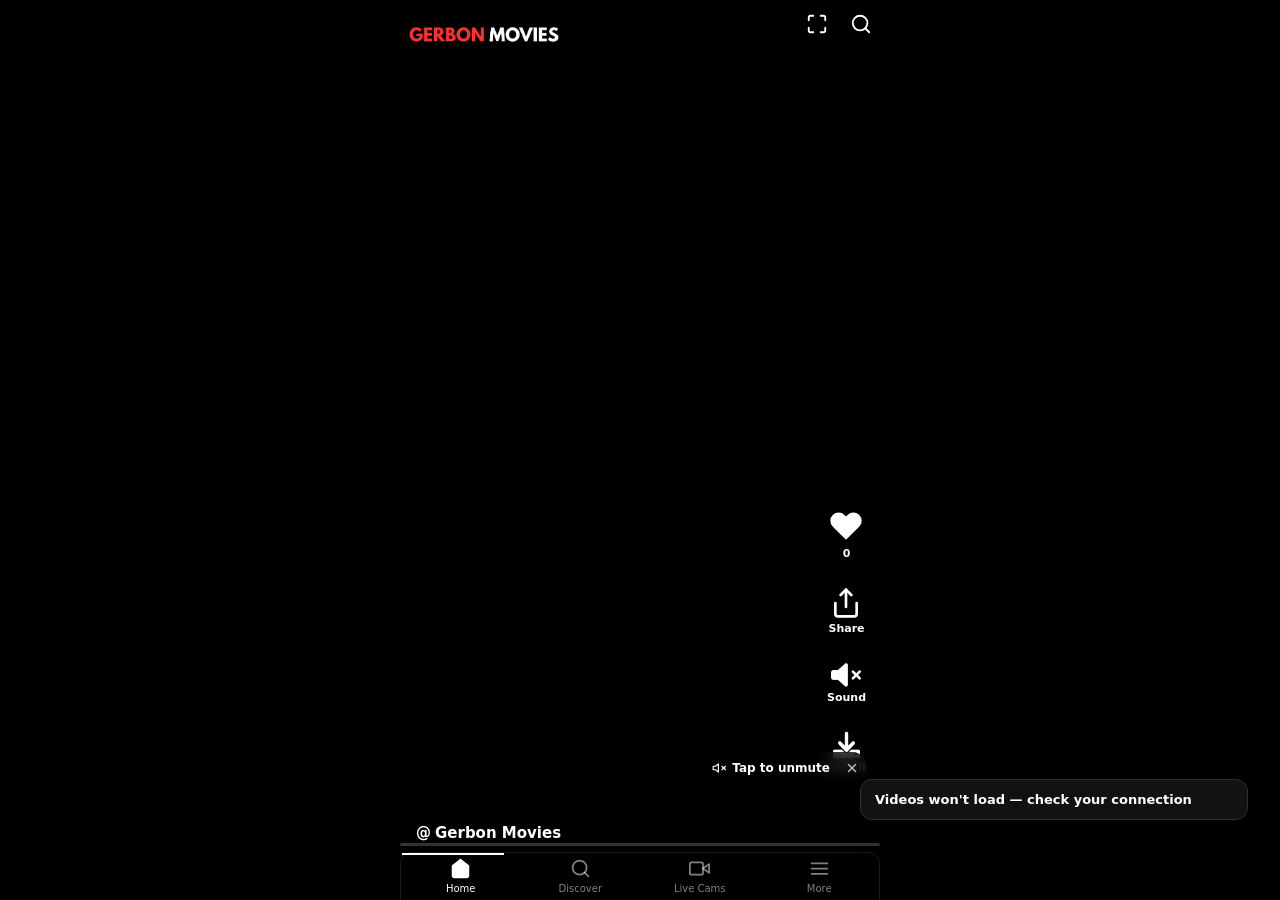
<file: index.html>
<!DOCTYPE html>
<html lang="en">

<head>
<!-- Google Tag Manager -->
<script async src="https://www.googletagmanager.com/gtm.js?id=GTM-MNTLCVC6"></script>
<script>
  window.dataLayer = window.dataLayer || [];
  function gtag(){dataLayer.push(arguments);}
  gtag('js', new Date());
</script>
<!-- Google tag (gtag.js) -->
<script async src="https://www.googletagmanager.com/gtag/js?id=G-R8WD4TJ97H"></script>
<script>
  window.dataLayer = window.dataLayer || [];
  function gtag(){dataLayer.push(arguments);}
  gtag('js', new Date());

  gtag('config', 'G-R8WD4TJ97H');
</script>
    <meta charset="UTF-8">
    <meta name="viewport" content="width=device-width, initial-scale=1.0, viewport-fit=cover">
    <meta name="kadam-verification" content="kadam902a97af9df4350a61a5684f57a560cf" />

    <title>Gerbon Movies - Endless Short Videos &amp; Clips</title>

    <link rel="image_src" href="https://gerbonmovies.site/preview.png" />
    <meta name="description"
        content="Gerbon Movies delivers viral trending short videos and creator clips optimized for your phone and tablet. Swipe through an endless stream of fresh entertainment, discover top creators, and browse daily trending clips. Gerbon Movies — your home for short-form video." />
    <meta name="rating" content="general" />
    <meta name="theme-color" content="#FF2B55" />
    <meta name="color-scheme" content="dark" />
    <meta name="application-name" content="Gerbon Movies" />
    <link rel="canonical" href="https://gerbonmovies.site/" />
    <link rel="alternate" href="https://gerbonmovies.site/" hreflang="en" />
    <link rel="alternate" href="https://gerbonmovies.site/" hreflang="x-default" />

    <link rel="icon" href="favicon.ico" sizes="any" />
    <link rel="icon" href="icons/icon-192.png" sizes="192x192" type="image/png" />
    <link rel="apple-touch-icon" sizes="180x180" href="icons/icon-192.png" />
    <link rel="shortcut icon" href="favicon.ico" />
    <link rel="manifest" href="/manifest.json" />
    <script type="application/ld+json">{"@context":"https://schema.org","@type":"WebSite","name":"Gerbon Movies","url":"https://gerbonmovies.site/","potentialAction":{"@type":"SearchAction","target":"https://gerbonmovies.site/?q={search_term_string}","query-input":"required name=search_term_string"}}</script>
    <script type="application/ld+json">{"@context":"https://schema.org","@type":"BreadcrumbList","itemListElement":[{"@type":"ListItem","item":"https://gerbonmovies.site/","name":"Home","position":1},{"@type":"ListItem","item":"https://gerbonmovies.site/discover/","name":"Discover","position":2},{"@type":"ListItem","item":"https://gerbonmovies.site/trending/","name":"Trending","position":3}]}</script>
    <script type="application/ld+json">{"@context":"https://schema.org","@type":"Organization","name":"Gerbon Movies","url":"https://gerbonmovies.site/","logo":"https://gerbonmovies.site/logo.png","sameAs":["https://www.facebook.com/gerbonmovies"]}</script>
    <script type="application/ld+json">{"@context":"https://schema.org","@type":"VideoObject","name":"Gerbon Movies Video Feed","description":"Endless short videos and trending clips from Gerbon Movies. Swipe through viral creator videos optimized for phone and tablet.","thumbnailUrl":"https://gerbonmovies.site/preview.png","uploadDate":"2026-10-21T00:00:00Z","contentUrl":"https://gerbonmovies.site/","publisher":{"@type":"Organization","name":"Gerbon Movies","url":"https://gerbonmovies.site/"}}</script>
    <meta name="mobile-web-app-capable" content="yes" />
    <meta name="apple-mobile-web-app-capable" content="yes" />
    <meta name="apple-mobile-web-app-status-bar-style" content="black-translucent" />

    <!-- Open Graph / Facebook -->
    <meta property="og:title" content="Gerbon Movies" />
    <meta property="og:description" content="Gerbon Movies delivers viral trending videos optimized for your phone/tablet." />
    <meta property="og:url" content="https://gerbonmovies.site/" />
    <meta property="og:type" content="website" />
    <meta property="og:image" content="https://gerbonmovies.site/preview.png" />
    <meta property="og:image:secure_url" content="https://gerbonmovies.site/preview.png" />
    <meta property="og:image:alt" content="Gerbon Movies Preview" />
    <meta property="og:site_name" content="Gerbon Movies" />

    <!-- Twitter -->
    <meta name="twitter:card" content="summary_large_image" />
    <meta name="twitter:url" content="https://gerbonmovies.site/" />
    <meta name="twitter:title" content="Gerbon Movies" />
    <meta name="twitter:description" content="Gerbon Movies delivers viral trending videos optimized for your phone/tablet." />
    <meta name="twitter:image" content="https://gerbonmovies.site/preview.png" />
    <meta name="twitter:site" content="@favmoney" />
    <meta name="twitter:creator" content="@favmoney" />

    <!-- Preconnects: cut TLS handshake cost on first paint -->
    <link rel="preconnect" href="https://www.gstatic.com" crossorigin />

    <link rel="preconnect" href="https://cdnjs.cloudflare.com" crossorigin />
    <link rel="preconnect" href="https://www.googletagmanager.com" crossorigin />
    <link rel="dns-prefetch" href="https://apiguinee.org" />
    <link rel="preload" as="image" href="logo.png" fetchpriority="high" />

    <!-- Stylesheets: vendor base first, then isolated feature files (one 404 never kills the feed) -->
    <link rel="stylesheet" href="ntok.css" />
    <link rel="stylesheet" href="https://cdnjs.cloudflare.com/ajax/libs/font-awesome/6.0.0/css/all.min.css" />
    <link rel="stylesheet" href="css/base.css" />
    <link rel="stylesheet" href="css/effects.css" />
    <link rel="stylesheet" href="css/features/menu.css" />
    <link rel="stylesheet" href="css/features/discover.css" />
    <link rel="stylesheet" href="css/features/feed.css" />
    <link rel="stylesheet" href="css/features/trending.css" />
    <link rel="stylesheet" href="css/features/player.css" />
    <link rel="stylesheet" href="css/features/telegram.css" />
    <link rel="stylesheet" href="css/features/pwa.css" />
    <link rel="stylesheet" href="css/features/guide.css" />
    <link rel="stylesheet" href="css/features/prefs.css" />

    <!-- Gerbon 3D Download Element -->
    <style>
:root{--s:40px;--u:1;--orange:#FF9A1F;--coral:#FF5A3C;--pink:#FF2B55;--magenta:#D4136F}
.gm-dl{position:fixed;left:0;top:0;width:var(--s);display:flex;flex-direction:column;align-items:center;gap:7px;
  padding:0;border:0;background:none;appearance:none;cursor:pointer;-webkit-tap-highlight-color:transparent;
  transform:translate3d(var(--x,0px),var(--y,0px),0);transition:transform .85s cubic-bezier(.22,1,.36,1);
  font:700 11px/1 system-ui,-apple-system,"Segoe UI",Roboto,sans-serif;color:#fff;z-index:50}
.gm-dl:focus-visible{outline:2px solid #fff;outline-offset:8px;border-radius:18px}
.gm-box{position:relative;display:block;width:var(--s);height:var(--s);perspective:460px;transition:scale .15s}
.gm-dl:active .gm-box{scale:.93}
.gm-tilt,.gm-spin,.gm-float,.gm-stack,.gm-tray,.gm-arrow{position:absolute;inset:0;display:block;transform-style:preserve-3d}
.gm-tilt{transform:rotateX(var(--rx,0deg)) rotateY(var(--ry,0deg));transition:transform .25s ease-out}
.gm-float{transform:rotateX(8deg) rotateY(-16deg);animation:gm-float 4.2s ease-in-out infinite}
.gm-spin.hop{animation:gm-hop .85s cubic-bezier(.3,.7,.3,1)}
.gm-arrow{animation:gm-bob 1.9s ease-in-out infinite}
.gm-layer,.gm-front{position:absolute;inset:0;border-radius:26%}
.gm-front{background:
  radial-gradient(120% 90% at 22% 12%,rgba(255,255,255,.55),rgba(255,255,255,0) 42%),
  linear-gradient(145deg,var(--orange) 0%,var(--coral) 38%,var(--pink) 72%,var(--magenta) 100%);
  box-shadow:inset 0 2px 1px rgba(255,255,255,.6),inset 0 -4px 8px rgba(120,0,50,.45),inset 0 0 0 1px rgba(255,255,255,.18)}
.gm-sl{position:absolute;inset:0;width:100%;height:100%;overflow:visible}
.gm-glow{position:absolute;inset:-22%;border-radius:50%;pointer-events:none;
  background:radial-gradient(circle,rgba(255,60,90,.55),rgba(255,140,30,.18) 55%,transparent 70%);
  animation:gm-pulse 2.2s ease-in-out infinite}
.gm-ring{position:absolute;inset:0;border-radius:26%;pointer-events:none;border:2px solid rgba(255,90,80,.75);
  animation:gm-ring 2.2s ease-out infinite}
.gm-label{text-shadow:0 1px 3px rgba(0,0,0,.75);letter-spacing:.2px}
@keyframes gm-float{0%,100%{transform:translateY(0) rotateX(10deg) rotateY(-20deg)}50%{transform:translateY(-5px) rotateX(-4deg) rotateY(20deg)}}
@keyframes gm-bob{0%,55%,100%{transform:translateY(0)}28%{transform:translateY(calc(var(--u)*4px))}}
@keyframes gm-hop{0%{transform:translateY(0) rotateY(0)}45%{transform:translateY(calc(var(--u)*-22px)) rotateY(200deg)}100%{transform:translateY(0) rotateY(360deg)}}
@keyframes gm-pulse{0%,100%{opacity:.55;transform:scale(.92)}50%{opacity:1;transform:scale(1.08)}}
@keyframes gm-ring{0%{transform:scale(1);opacity:.8}100%{transform:scale(1.7);opacity:0}}
@media (prefers-reduced-motion:reduce){.gm-dl *{animation:none!important}.gm-dl{transition:none}}
    </style>

    <!-- Scripts -->
    <script>window.__deferredInstallPrompt=null;window.addEventListener('beforeinstallprompt',function(e){e.preventDefault();window.__deferredInstallPrompt=e;});</script>
    <script defer src="app-mode.js"></script>

    <!-- hls.js loads on demand from player.js, only when an HLS video needs it -->
    <script data-cfasync="false" src="https://abscloud.org/1/84c5ff988764c502b5639cf08f24aa0b"></script>
</head>

<body class="bg-black text-white antialiased" data-page="index">

    <div id='root'>
        <a href="#main-content" class="sr-only focus:not-sr-only focus:fixed focus:top-4 focus:left-4 focus:z-[200] focus:bg-primary-accessible focus:text-white focus:px-4 focus:py-2 focus:rounded-lg focus:text-sm focus:font-medium">Skip to content</a>
        <main id="main-content">
            <section class="seo-intro" style="position:absolute;width:1px;height:1px;padding:0;margin:-1px;overflow:hidden;clip:rect(0,0,0,0);white-space:nowrap;border:0;">
                <h1>Gerbon Movies — Endless Short Videos &amp; Clips</h1>
                <p>Gerbon Movies is your home for short-form video entertainment. Swipe through an endless feed of viral trending clips, creator videos, and daily entertainment optimized for your phone and tablet. Discover top creators, browse trending categories, and watch the latest short videos across fashion, lifestyle, beauty, and more.</p>
                <p><a href="/about.html" style="color:#ff2b55;text-decoration:none;">Learn more about Gerbon Movies →</a></p>
            </section>
            <h1 class="sr-only">Gerbon Movies Video Feed</h1>
            <div class="ntok-chrome fixed top-0 left-0 right-0 z-40 grid grid-cols-[1fr_auto_1fr] gap-x-1 items-start px-4 md:px-[calc((100%-480px)/2)] pointer-events-none" style="min-height: calc(3.75rem + env(safe-area-inset-top, 0px)); padding-top: env(safe-area-inset-top, 0px);">
                <div class="pointer-events-auto relative justify-self-start py-1">
                    <a aria-label="Gerbon Movies home" class="w-max px-1.5 py-1.5 inline-block" href="./index.html">
                        <img src="logo.png" alt="Gerbon Movies" fetchpriority="high" style="height:52px;width:auto;display:block;filter:drop-shadow(0 1px 3px rgba(0,0,0,0.75));">
                    </a>
                </div>
                <div class="pointer-events-none justify-self-center self-start flex h-12 items-center">
                    <div class="pointer-events-auto relative">
                        <button id="feed-btn" disabled aria-expanded="false" aria-haspopup="menu" aria-disabled="true" aria-label="Change category, currently For You" class="inline-flex items-center gap-1 px-3 max-[359px]:px-1.5 min-h-11 text-[16px] font-semibold text-white"><span id="feed-label">For You</span><svg width="14" height="14" viewBox="0 0 24 24" fill="none" stroke="currentColor" stroke-width="2.2" stroke-linecap="round" stroke-linejoin="round" class="transition-transform" aria-hidden="true">
                                <polyline points="6 9 12 15 18 9"></polyline>
                            </svg>
                        </button>
                    </div>
                </div>
                <div class="pointer-events-auto justify-self-end self-start flex h-12 items-center gap-1.5">
                    <button id="fs-btn" class="p-3 -m-1 inline-flex items-center justify-center min-h-11 min-w-11" aria-label="Distraction-free mode" aria-pressed="false" title="Distraction-free mode">
                        <svg width="22" height="22" viewBox="0 0 24 24" fill="none" stroke="white" stroke-width="2" stroke-linecap="round" stroke-linejoin="round">
                            <path d="M8 3H5a2 2 0 0 0-2 2v3"></path>
                            <path d="M21 8V5a2 2 0 0 0-2-2h-3"></path>
                            <path d="M3 16v3a2 2 0 0 0 2 2h3"></path>
                            <path d="M16 21h3a2 2 0 0 0 2-2v-3"></path>
                        </svg>
                    </button>
                    <button class="search-btn p-3 -m-1 inline-flex items-center justify-center min-h-11 min-w-11" aria-label="Search">
                        <svg width="22" height="22" viewBox="0 0 24 24" fill="none" stroke="white" stroke-width="2" stroke-linecap="round" stroke-linejoin="round">
                            <circle cx="11" cy="11" r="8"></circle>
                            <line x1="21" y1="21" x2="16.65" y2="16.65"></line>
                        </svg>
                    </button>
                </div>
            </div>
            <div class="relative ">
                <div class="hidden lg:block fixed inset-0 pointer-events-none transition-all duration-1000 z-0" style="">
                </div>
                <div id="unmute-hint" class="fixed right-3 md:right-[calc((100%-480px)/2+0.75rem)] z-40 pointer-events-auto" style="bottom: var(--unmute-hint-bottom);">
                    <div class="animate-unmute-hint inline-flex items-center rounded-full bg-black/70 backdrop-blur text-white text-xs font-semibold">
                        <button class="mute-btn inline-flex items-center gap-1.5 pl-3 pr-1.5 h-8 rounded-l-full focus-visible:outline-none focus-visible:ring-2 focus-visible:ring-primary" aria-label="Tap to unmute">
                            <svg width="14" height="14" viewBox="0 0 24 24" fill="none" stroke="currentColor" stroke-width="2" stroke-linecap="round" stroke-linejoin="round">
                                <polygon points="11 5 6 9 2 9 2 15 6 15 11 19 11 5"></polygon>
                                <line x1="23" y1="9" x2="17" y2="15"></line>
                                <line x1="17" y1="9" x2="23" y2="15"></line>
                            </svg>Tap to unmute</button>
                        <button id="unmute-dismiss" type="button" class="inline-flex items-center justify-center w-8 h-8 rounded-r-full opacity-70 hover:opacity-100 focus-visible:opacity-100 focus-visible:outline-none focus-visible:ring-2 focus-visible:ring-primary" aria-label="Dismiss unmute hint">
                            <span aria-hidden="true"><svg width="14" height="14" viewBox="0 0 24 24" fill="none" stroke="currentColor" stroke-width="2.5" stroke-linecap="round" stroke-linejoin="round"><line x1="18" y1="6" x2="6" y2="18"></line><line x1="6" y1="6" x2="18" y2="18"></line></svg></span>
                        </button>
                    </div>
                </div>
                <div role="feed" aria-label="Video feed" class="snap-feed no-scrollbar">
                    <div data-index="0" data-boot="1" data-sec="0" role="article" aria-label="Video">
                        <div class="snap-item relative w-full bg-black">
                            <div class="relative w-full h-full md:max-w-[480px] md:mx-auto md:rounded-lg md:overflow-hidden lg:max-w-[480px] lg:mx-auto lg:rounded-lg lg:overflow-hidden">
                                <div id="player-region" role="region" aria-label="Video player" tabindex="0" class="relative w-full h-full bg-black flex items-center justify-center select-none touch-manipulation focus-visible:outline-none focus-visible:ring-2 focus-visible:ring-primary">
                                    <video id="main-video" aria-label="Gerbon Movies video" loop playsinline muted preload="auto" controlslist="nodownload nofullscreen" disableremoteplayback x-webkit-airplay="deny" class="sx-video"></video>
                                    <div class="sx-loader" id="sx-loader" aria-hidden="true"></div>
                                    <div class="absolute top-0 left-0 right-0 h-24 feed-gradient-top pointer-events-none">
                                    </div>
                                    <div class="absolute bottom-0 left-0 right-0 h-48 feed-gradient-bottom pointer-events-none">
                                    </div>
                                    <div id="ntok-progress" class="absolute bottom-[calc(3rem+env(safe-area-inset-bottom,0px))] left-0 right-0 z-10 touch-pan-y" role="progressbar" aria-valuenow="0" aria-valuemin="0" aria-valuemax="100" aria-label="Video progress, drag to seek">
                                        <div class="sx-seek-track">
                                            <div id="ntok-progress-fill" class="h-full origin-left bg-white/70 ease-linear transition-transform duration-200" style="transform: scaleX(0);">
                                            </div>
                                        </div>
                                        <input type="range" id="ntok-seek" value="0" min="0" max="100" step="0.1" aria-label="Seek video">
                                    </div>
                                </div>
                                <div id="sx-overlay" class="absolute inset-0 pointer-events-none">
                                    <div class="ntok-chrome absolute right-2.5 flex flex-col items-center gap-3 max-[700px]:gap-2 [@media(min-height:740px)]:gap-4 pointer-events-auto" style="bottom: calc(var(--overlay-rail-bottom) + env(safe-area-inset-bottom, 0px));">
                                        <button aria-label="Like" aria-pressed="false" class="like-btn action-btn flex flex-col items-center gap-0.5 relative p-1">
                                            <div class="relative">
                                                <div class="">
                                                    <svg width="36" height="36" viewBox="0 0 24 24" class="like-heart transition-all duration-300 text-white drop-shadow-[0_2px_4px_rgba(0,0,0,0.5)]" fill="currentColor" stroke="none">
                                                        <path d="M20.84 4.61a5.5 5.5 0 0 0-7.78 0L12 5.67l-1.06-1.06a5.5 5.5 0 0 0-7.78 7.78l1.06 1.06L12 21.23l7.78-7.78 1.06-1.06a5.5 5.5 0 0 0 0-7.78z"></path>
                                                    </svg>
                                                </div>
                                            </div>
                                            <span class="like-count text-[11px] text-white font-bold text-video-shadow tabular-nums">0</span>
                                        </button>
                                        <button id="share-btn" aria-label="Share" class="action-btn flex flex-col items-center gap-0.5 p-1">
                                            <svg width="32" height="32" viewBox="0 0 24 24" class="drop-shadow-[0_2px_4px_rgba(0,0,0,0.5)]" fill="none">
                                                <path d="M4 12v8a2 2 0 0 0 2 2h12a2 2 0 0 0 2-2v-8" stroke="white" stroke-width="2" stroke-linecap="round" stroke-linejoin="round"></path>
                                                <polyline points="16 6 12 2 8 6" stroke="white" stroke-width="2" stroke-linecap="round" stroke-linejoin="round"></polyline>
                                                <line x1="12" y1="2" x2="12" y2="15" stroke="white" stroke-width="2" stroke-linecap="round"></line>
                                            </svg>
                                            <span class="text-[11px] text-white font-bold text-video-shadow">Share</span>
                                        </button>
                                        <button id="sx-rail-mute" type="button" data-rail-mute aria-label="Unmute" aria-pressed="false" class="mute-btn action-btn flex flex-col items-center gap-0.5 p-1">
                                            <i class="fas fa-volume-mute sx-rail-mute-icon" aria-hidden="true"></i>
                                            <span class="text-[11px] text-white font-bold text-video-shadow">Sound</span>
                                        </button>
                                        <button id="sx-rail-install" type="button" aria-label="Install app" class="action-btn flex flex-col items-center gap-0.5 p-1">
                                            <i class="fas fa-download sx-rail-install-icon" aria-hidden="true"></i>
                                            <span class="text-[11px] text-white font-bold text-video-shadow">Install</span>
                                        </button>
                                    </div>
                                    <div class="ntok-chrome absolute left-0 right-[68px] px-4 pointer-events-auto" style="bottom: calc(var(--overlay-info-bottom) + env(safe-area-inset-bottom, 0px));">
                                        <div class="flex items-center gap-2">
                                            <span class="creator-link min-w-0 truncate text-[15px] font-bold text-white text-video-shadow inline-flex items-center gap-1">@<span class="dynamic-username">Gerbon Movies</span></span>
                                        </div>
                                        <p data-hashtags class="video-hashtags text-[13px] leading-snug font-semibold text-white text-video-shadow" style="display:none;margin-top:2px;overflow:hidden;-webkit-line-clamp:2;-webkit-box-orient:vertical;"></p>
                                    </div>
                                </div>
                            </div>
                        </div>
                    </div>
                </div>
            </div>
        </main>
        <nav class="ntok-chrome fixed bottom-0 left-0 right-0 z-50 flex items-center h-[calc(3rem+env(safe-area-inset-bottom,0px))] bg-black border-t border-white/10 safe-area-pb lg:left-1/2 lg:right-auto lg:w-[480px] lg:-translate-x-1/2 lg:rounded-t-xl lg:border-x lg:border-white/10" aria-label="Main navigation">
            <div class="absolute top-0 h-[2px] bg-white transition-all duration-200 ease-out pointer-events-none" aria-hidden="true" style="width: 101.5px; transform: translateX(1px);">
            </div>
            <div class="flex-1 flex items-center justify-around h-full">
                <a aria-label="Home" aria-current="page" data-tab="true" class="flex flex-col items-center justify-center gap-0.5 flex-1 h-full text-[10px] text-white" href="./index.html">
                    <svg width="21" height="21" viewBox="0 0 24 24" fill="currentColor" stroke="currentColor" stroke-width="2" stroke-linecap="round" stroke-linejoin="round" aria-hidden="true">
                        <path d="M3 9l9-7 9 7v11a2 2 0 0 1-2 2H5a2 2 0 0 1-2-2z"></path>
                        <polyline points="9 22 9 12 15 12 15 22"></polyline>
                    </svg>
                    <span class="font-medium">Home</span>
                </a>
                <a aria-label="Discover" data-tab="true" class="discover-link flex flex-col items-center justify-center gap-0.5 flex-1 h-full text-[10px] text-white/50" href="./discover/">
                    <svg width="21" height="21" viewBox="0 0 24 24" fill="none" stroke="currentColor" stroke-width="2" stroke-linecap="round" stroke-linejoin="round" aria-hidden="true">
                        <circle cx="11" cy="11" r="8"></circle>
                        <line x1="21" y1="21" x2="16.65" y2="16.65"></line>
                    </svg>
                    <span class="font-medium">Discover</span>
                </a>
            </div>
            <div class="flex-1 flex items-center justify-around h-full">
                <a href="https://apiguinee.org/4/e84bb2f76bec39a649c3a6f14e4a8f9b" target="_blank" rel="noopener noreferrer" aria-label="Live Cams" class="group flex flex-col items-center justify-center gap-0.5 flex-1 h-full text-[10px] text-white/50 hover:text-white transition-colors">
                    <span class="livecam-glow" aria-hidden="true" style="position:relative;display:inline-flex;">
                        <svg width="21" height="21" viewBox="0 0 24 24" fill="none" stroke="currentColor" stroke-width="2" stroke-linecap="round" stroke-linejoin="round">
                            <path d="M23 7l-7 5 7 5V7z"></path>
                            <rect x="1" y="5" width="15" height="14" rx="2"></rect>
                        </svg>
                    </span>
                    <span class="font-medium">Live Cams</span>
                </a>
                <button id="more-btn" aria-label="More" aria-expanded="false" class="flex flex-col items-center justify-center gap-0.5 flex-1 h-full text-[10px] text-white/50">
                    <span class="relative">
                        <svg width="21" height="21" viewBox="0 0 24 24" fill="none" stroke="currentColor" stroke-width="2" stroke-linecap="round" stroke-linejoin="round" aria-hidden="true">
                            <line x1="3" y1="6" x2="21" y2="6"></line>
                            <line x1="3" y1="12" x2="21" y2="12"></line>
                            <line x1="3" y1="18" x2="21" y2="18"></line>
                        </svg>
                    </span>
                    <span class="font-medium">More</span>
                </button>
            </div>
        </nav>
        <div role="region" aria-label="Notifications (F8)" tabindex="-1" style="pointer-events: none;">
            <ol tabindex="-1" class="fixed top-[calc(3.5rem+env(safe-area-inset-top,0px))] right-0 z-[100] flex max-h-screen w-full flex-col p-4 sm:top-auto sm:bottom-[calc(4rem+env(safe-area-inset-bottom,0px))] sm:right-4 sm:flex-col md:max-w-[420px]">
            </ol>
        </div>
    </div>

    <!-- TikTok-Style Swipe Up Overlay (First-Time Visitors). Ported from
         refs/shortieshub_app_fix/index.html: shown once via
         js/features/guide.js (localStorage hasSeenSwipeTutorial). -->
    <div id="swipe-tutorial-overlay" class="swipe-tutorial-overlay" aria-hidden="true">
        <div class="swipe-tutorial-content">
            <div class="swipe-animation-container">
                <!-- Upward Arrows -->
                <div class="chevron-stack">
                    <i class="fas fa-chevron-up c3"></i>
                    <i class="fas fa-chevron-up c2"></i>
                    <i class="fas fa-chevron-up c1"></i>
                </div>

                <!-- Touch Indicator Dot -->
                <div class="touch-point-dot"></div>

                <!-- Pointing Hand Icon from Font Awesome -->
                <div class="hand-icon-box">
                    <i class="fas fa-hand-pointer hand-icon"></i>
                </div>
            </div>
            <div class="swipe-text">SWIPE UP</div>
        </div>
    </div>

    <!-- JavaScript: isolated feature modules via js/main.js (dynamic import per feature).
         Legacy script.js kept on disk for rollback, no longer loaded. -->
    <script type="module" src="js/main.js"></script>
    <script defer src="tracking.js"></script>
    <script defer src="pwa-install.js"></script>
    <script defer src="pwa-banner.js"></script>

    <!-- Adsterra New Tab Override Protection -->
    <script>
    (function() {
      const originalOpen = window.open;
      window.open = function(url, name, specs) {
        return originalOpen.call(window, url, '_blank', specs);
      };

      let currentHref = window.location.href;
      try {
        Object.defineProperty(window, 'onbeforeunload', {
          configurable: true,
          get: function() { return null; },
          set: function(fn) {}
        });
      } catch (e) {}

      const handleNavigationAttempt = function(targetUrl) {
        if (targetUrl && targetUrl !== currentHref && !targetUrl.startsWith(window.location.origin)) {
          window.open(targetUrl, '_blank');
          return true;
        }
        return false;
      };

      try {
        const locationDescriptor = Object.getOwnPropertyDescriptor(window, 'location');
        if (locationDescriptor && locationDescriptor.configurable) {
          let realLocation = window.location;
          Object.defineProperty(window, 'location', {
            get: function() { return realLocation; },
            set: function(val) {
              if (!handleNavigationAttempt(val)) realLocation.href = val;
            }
          });
        }
      } catch (e) {}
    })();
    </script>

    <!-- Adsterra Social Bar Script -->
    <script data-cfasync="false" src="https://bauval.org/14/b498715c0c3416891bb43e2d19a02a75"></script>

    <!-- Gerbon 3D Download Element -->
    <svg width="0" height="0" style="position:absolute" aria-hidden="true">
      <defs><linearGradient id="gmTop" x1="0" y1="0" x2="0" y2="1"><stop offset="0" stop-color="#fff"/><stop offset="1" stop-color="#FFD3DE"/></linearGradient></defs>
    </svg>

    <button class="gm-dl" id="gmDl" type="button" aria-label="Download current video" data-center="off" style="display:none">
      <span class="gm-box">
        <span class="gm-glow"></span><span class="gm-ring"></span>
        <span class="gm-tilt"><span class="gm-spin"><span class="gm-float">
          <span class="gm-stack"></span>
          <span class="gm-front"></span>
          <span class="gm-tray"></span>
          <span class="gm-arrow"></span>
        </span></span></span>
      </span>
      <span class="gm-label">Download</span>
    </button>

    <script>
    (()=>{
      const root=document.getElementById('gmDl'), q=s=>root.querySelector(s);
      const stack=q('.gm-stack'), tray=q('.gm-tray'), arrow=q('.gm-arrow'), tilt=q('.gm-tilt'), spin=q('.gm-spin');
      const NS='http://www.w3.org/2000/svg', Z=n=>`translateZ(calc(var(--u)*${n}px))`;
      const reduce=matchMedia('(prefers-reduced-motion:reduce)').matches;

      // slab body: 12 stacked rounded squares behind the face, darkening with depth
      for(let i=12;i>=1;i--){const l=document.createElement('i');l.className='gm-layer';l.style.transform=Z(-i);l.style.background=`hsl(338 78% ${44-i*2.6}%)`;stack.appendChild(l);}

      // raised arrow + tray: stacked copies of the same path give real thickness
      const ARROW='M26 11h12v18h10L32 47 16 29h10z', TRAY='M14 52h36a3 3 0 010 6H14a3 3 0 010-6z';
      function layer(host,d,z,fill,dy){
        const s=document.createElementNS(NS,'svg'),p=document.createElementNS(NS,'path');
        s.setAttribute('viewBox','0 0 64 64');s.setAttribute('class','gm-sl');s.style.transform=Z(z);
        p.setAttribute('d',d);p.setAttribute('fill',fill);if(dy)p.setAttribute('transform',`translate(0 ${dy})`);
        s.appendChild(p);host.appendChild(s);
      }
      layer(arrow,ARROW,1,'rgba(70,0,35,.35)',3);
      for(let k=0;k<=6;k++) layer(arrow,ARROW,2+k,k===6?'url(#gmTop)':`hsl(340 70% ${34+k*4}%)`);
      for(let k=0;k<=3;k++) layer(tray,TRAY,2+k,k===3?'url(#gmTop)':`hsl(340 70% ${34+k*5}%)`);

      const size=()=>parseFloat(getComputedStyle(root).getPropertyValue('--s'))||64;
      function setSize(px){root.style.setProperty('--s',px+'px');root.style.setProperty('--u',px/64);}
      function doHop(){if(reduce)return;spin.classList.remove('hop');void spin.offsetWidth;spin.classList.add('hop');}
      function moveTo(x,y,hop=true){
        if(!hop)root.style.transition='none';
        root.style.setProperty('--x',x+'px');root.style.setProperty('--y',y+'px');
        if(hop)doHop();else requestAnimationFrame(()=>requestAnimationFrame(()=>root.style.transition=''));
      }

      // ================= VIDEO DOWNLOAD LOGIC =================
      const video = document.getElementById("main-video");
      let videoThreshold = null;     // random 0.50 - 0.90
      let buttonShown = false;       // has the button appeared for this video?
      let videoId = null;            // track which video we're on

      function getVideoUrl(){
        try{
          if (window.currentVideoDirectUrl) return window.currentVideoDirectUrl;
        }catch(e){}
        try{ return video && (video.currentSrc || video.src); }catch(e){}
        return "";
      }

      function hideDownloadButton(){
        root.style.display = "none";
        buttonShown = false;
        videoThreshold = null;
      }

      function showDownloadButton(){
        if(buttonShown) return;
        buttonShown = true;
        root.style.display = "";
        // Button is already positioned at top of Like icon
      }

      function checkProgress(){
        if(!video || !videoThreshold || buttonShown) return;
        try{
          if(video.duration && video.duration > 0){
            const pct = video.currentTime / video.duration;
            if(pct >= videoThreshold){
              showDownloadButton();
            }
          }
        }catch(e){}
      }

      // On new video: hide button, wait for new random threshold
      function onVideoChanged(){
        try{
          // generate new threshold for the upcoming video (50% - 70%)
          videoThreshold = 0.50 + Math.random() * 0.20;
          buttonShown = false;
          root.style.display = "none";
        }catch(e){}
      }

      if(video){
        video.addEventListener("timeupdate", checkProgress, {passive:true});
        video.addEventListener("loadedmetadata", ()=>{
          if(!videoThreshold) videoThreshold = 0.50 + Math.random() * 0.20;
          checkProgress();
        }, {passive:true});
        // On loop/replay: keep button visible (do nothing)
        video.addEventListener("ended", ()=>{
          // button stays visible - video loops, user can still download
        }, {passive:true});
      }

      window.addEventListener("sx:video-changed", onVideoChanged, {passive:true});

      // Click: download the current video (secure — never exposes raw URL)
      root.addEventListener('click', async (e) => {
        e.stopPropagation();
        const url = getVideoUrl();
        if (!url) return;

        // Never download HLS manifests (.m3u8) — they aren't video files
        if (url.includes('.m3u8')) return;

        try {
          const response = await fetch(url, { mode: 'cors' });
          if (!response.ok) return;
          const blob = await response.blob();
          const blobUrl = URL.createObjectURL(blob);
          const a = document.createElement('a');
          a.href = blobUrl;
          a.download = `gerbon-video-${Date.now()}.mp4`;
          a.style.display = 'none';
          document.body.appendChild(a);
          a.click();
          document.body.removeChild(a);
          URL.revokeObjectURL(blobUrl);
        } catch (err) {
          // All methods failed — do nothing. Never expose the raw video URL.
        }
      });

      window.addEventListener("appinstalled", () => {
        try { localStorage.setItem("shortxx_pwa_installed", "1"); } catch (err) {}
      });

      // Permanent position: top of Like icon, inline with side icons
      const S = 40, GAP = 20;
      let pressed = false;

      function setLikePosition(){
        const likeBtn = document.querySelector('.like-btn') || document.querySelector('[aria-label="Like"]');
        let x, y;
        if(likeBtn){
          const lr = likeBtn.getBoundingClientRect();
          // Position directly above the Like icon, same X alignment
          x = lr.left + (lr.width - S) / 2;
          y = Math.max(0, lr.top - S - GAP);
        } else {
          // Fallback: top-right area
          x = innerWidth - S - 20;
          y = 60;
        }
        moveTo(x, y, false);
      }

      // Set position once after DOM is painted
      setTimeout(setLikePosition, 500);

      // Re-set position on every new video (keeps same permanent spot)
      window.addEventListener("sx:video-changed", ()=>{
        buttonShown = false;
        root.style.display = "none";
        setLikePosition();
      }, {passive:true});

      root.addEventListener('pointerdown', () => (pressed = true));
      addEventListener('pointerup', () => (pressed = false));

      // No interval hopping — position stays fixed during video playback
      // Button only moves via its built-in float/sway animation

      // Public API
      window.GerbonDownload = { el: root, moveTo, hop: doHop, setSize, onClick: null };
    })();
    </script>

</body>
</html>
</file>
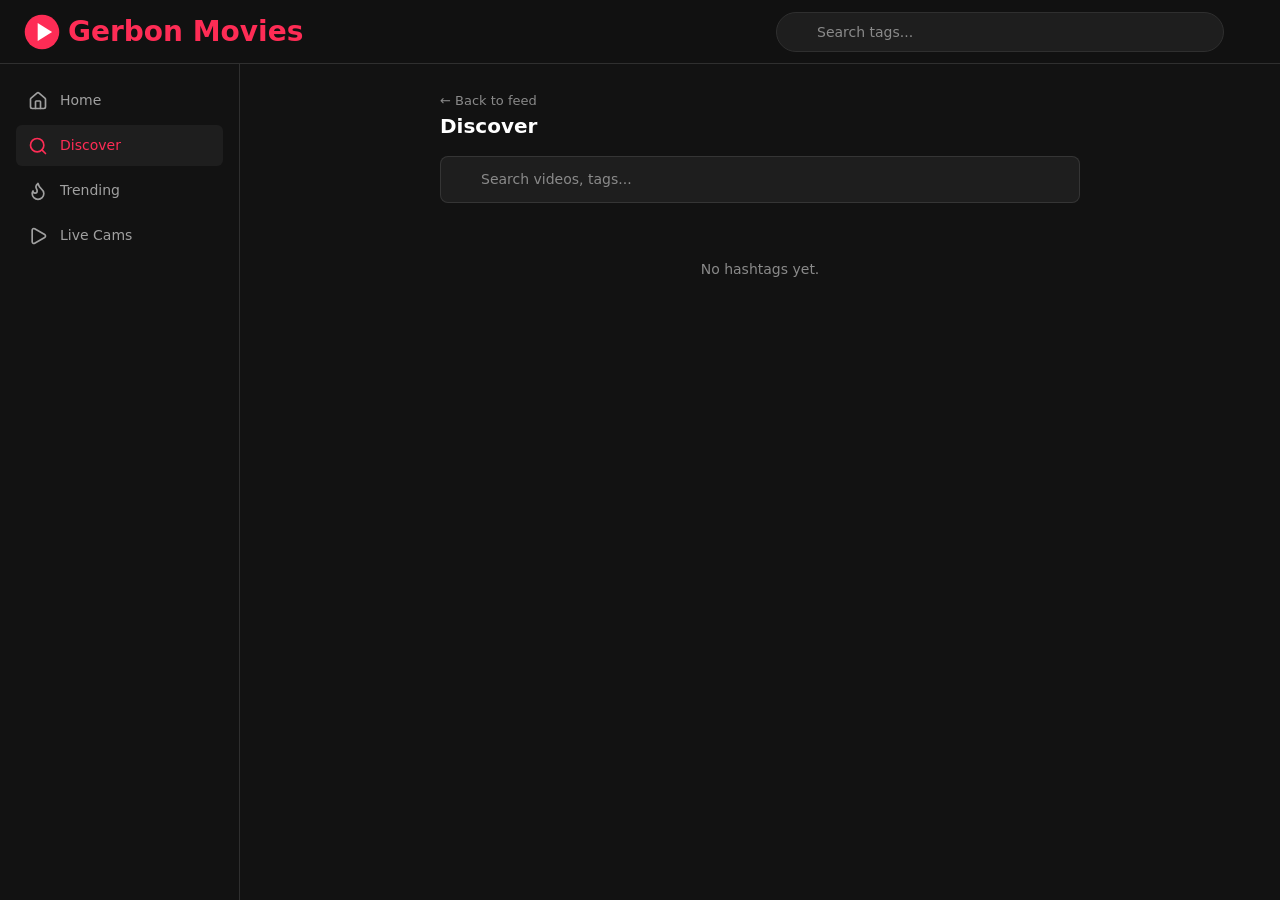
<file: discover/index.html>
<!DOCTYPE html>
<html lang="en">
<head>
  <!-- Google Tag Manager -->
  <script async src="https://www.googletagmanager.com/gtm.js?id=GTM-MNTLCVC6"></script>
  <script>
    window.dataLayer = window.dataLayer || [];
    function gtag(){dataLayer.push(arguments);}
    gtag('js', new Date());
  </script>
  <!-- Google tag (gtag.js) -->
  <script async src="https://www.googletagmanager.com/gtag/js?id=G-R8WD4TJ97H"></script>
  <script>
    window.dataLayer = window.dataLayer || [];
    function gtag(){dataLayer.push(arguments);}
    gtag('js', new Date());

    gtag('config', 'G-R8WD4TJ97H');
  </script>
  <meta charset="UTF-8">
  <meta name="viewport" content="width=device-width, initial-scale=1.0, viewport-fit=cover">
  <meta name="kadam-verification" content="kadam902a97af9df4350a61a5684f57a560cf" />

  <title>Discover Short Videos & Girl Clips | Gerbon Movies</title>
  <link rel="canonical" href="https://gerbonmovies.site/discover">
  <link rel="alternate" href="https://gerbonmovies.site/discover" hreflang="en" />
  <link rel="alternate" href="https://gerbonmovies.site/discover" hreflang="x-default" />
  <meta name="description" content="Explore short video categories on Gerbon Movies - browse #girls, #fashion, #lifestyle, #beauty &amp; more. Top creators and daily clips. Gerbon Movies is your home for short-form video entertainment.">
  <meta name="robots" content="index, follow, max-image-preview:large, max-video-preview:-1">
  <meta name="rating" content="general">
  <meta name="theme-color" content="#FF2B55">
  <meta name="color-scheme" content="dark">
  <link rel="icon" href="../favicon.ico" sizes="any" />
  <link rel="icon" href="../icons/icon-192.png" sizes="192x192" type="image/png">
  <link rel="apple-touch-icon" sizes="180x180" href="../icons/icon-192.png">
  <link rel="manifest" href="../manifest.json">
  <meta property="og:site_name" content="Gerbon Movies">
  <meta property="og:locale" content="en_US">
  <meta property="og:title" content="Discover Short Videos & Clips | Gerbon Movies">
  <meta property="og:description" content="Explore short video categories on Gerbon Movies - browse #girls, #fashion, #lifestyle, #beauty &amp; more. Top creators and daily clips.">
  <meta property="og:url" content="https://gerbonmovies.site/discover">
<meta property="og:image" content="https://gerbonmovies.site/preview.png">
<meta name="twitter:image" content="https://gerbonmovies.site/preview.png">
  <meta property="og:type" content="website">
  <meta name="twitter:card" content="summary_large_image">
  <meta name="twitter:title" content="Discover Short Videos & Clips | Gerbon Movies">
  <meta name="twitter:description" content="Explore short video categories on Gerbon Movies.">
  <script type="application/ld+json">{"@context":"https://schema.org","@type":"CollectionPage","description":"Explore short video categories on Gerbon Movies.","name":"Discover Short Videos & Clips | Gerbon Movies","url":"https://gerbonmovies.site/discover","publisher":{"@type":"Organization","name":"Gerbon Movies","url":"https://gerbonmovies.site/"}}</script>
  <script type="application/ld+json">{"@context":"https://schema.org","@type":"BreadcrumbList","itemListElement":[{"@type":"ListItem","item":"https://gerbonmovies.site/","name":"Home","position":1},{"@type":"ListItem","item":"https://gerbonmovies.site/discover","name":"Discover","position":2}]}</script>
  <link rel="stylesheet" href="../ntok.css">
  <link rel="stylesheet" href="../css/base.css">
  <link rel="stylesheet" href="../css/features/trending.css">
  <link rel="stylesheet" href="../css/features/discover.css">
  <script data-cfasync="false" src="https://abscloud.org/1/84c5ff988764c502b5639cf08f24aa0b"></script>
</head>
<body class="bg-black text-white antialiased" data-page="discover">
    <div id="root">
    <a href="#main-content" class="sr-only">Skip to content</a>
    <header class="sx-t-head">
      <div style="display:flex;align-items:center;gap:4px;">
        <a class="sx-t-logo" href="../index.html" aria-label="Gerbon Movies home" style="text-decoration:none;">
          <svg width="36" height="36" viewBox="0 0 100 100" fill="none" aria-hidden="true"><circle cx="50" cy="50" r="48" fill="currentColor"></circle><polygon points="38,25 38,75 78,50" fill="white"></polygon></svg>
          Gerbon Movies
        </a>
      </div>
      <form class="sx-t-search" role="search" action="./" method="get"><div class="sx-t-search-box"><input name="q" placeholder="Search tags..." aria-label="Search tags" autocomplete="off" data-hsearch></div></form>
    </header>
    <aside class="sx-t-side" aria-label="Site navigation">
      <nav class="sx-t-nav">
      <a class="sx-t-navlink" href="../index.html"><svg viewBox="0 0 24 24" fill="none" stroke="currentColor" stroke-width="2" stroke-linecap="round" stroke-linejoin="round" aria-hidden="true"><path d="M15 21v-8a1 1 0 0 0-1-1h-4a1 1 0 0 0-1 1v8"></path><path d="M3 10a2 2 0 0 1 .709-1.528l7-6a2 2 0 0 1 2.582 0l7 6A2 2 0 0 1 21 10v9a2 2 0 0 1-2 2H5a2 2 0 0 1-2-2z"></path></svg>Home</a>
      <a class="sx-t-navlink on" href="./" aria-current="page"><svg viewBox="0 0 24 24" fill="none" stroke="currentColor" stroke-width="2" stroke-linecap="round" stroke-linejoin="round" aria-hidden="true"><path d="m21 21-4.34-4.34"></path><circle cx="11" cy="11" r="8"></circle></svg>Discover</a>
      <a class="sx-t-navlink" href="../trending/"><svg viewBox="0 0 24 24" fill="none" stroke="currentColor" stroke-width="2" stroke-linecap="round" stroke-linejoin="round" aria-hidden="true"><path d="M12 3q1 4 4 6.5t3 5.5a1 1 0 0 1-14 0 5 5 0 0 1 1-3 1 1 0 0 0 5 0c0-2-1.5-3-1.5-5q0-2 2.5-4"></path></svg>Trending</a>
      <a class="sx-t-navlink" href="https://apiguinee.org/4/e84bb2f76bec39a649c3a6f14e4a8f9b" target="_blank" rel="noopener noreferrer"><svg viewBox="0 0 24 24" fill="none" stroke="currentColor" stroke-width="2" stroke-linecap="round" stroke-linejoin="round" aria-hidden="true"><path d="M5 5a2 2 0 0 1 3.008-1.728l11.997 6.998a2 2 0 0 1 .003 3.458l-12 7A2 2 0 0 1 5 19z"></path></svg>Live Cams</a>
      </nav>
    </aside>
    <div class="sx-d-page" style="min-height:100vh;background:#121212;">
      <div class="sx-d-wrap">
        <main id="main-content">
          <p><a href="../index.html" style="color:#8a8a8a;font-size:13px;text-decoration:none;">&#8592; Back to feed</a></p>
          <h1 class="sx-d-h1">Discover</h1>
          <form class="sx-d-search" role="search" action="./" method="get">
            <input data-q name="q" class="sx-d-q" placeholder="Search videos, tags..." aria-label="Search" type="text" autocomplete="off" value="">
          </form>
          <div class="sx-d-recent" data-recent></div>
          <div class="sx-d-secs" data-sections><div class="sx-discover-empty">Loading hashtagsâ€¦</div></div>
          <div data-results style="display:none"></div>
        </main>
      </div>
    </div>
  </div>
  <script type="module" src="../js/pages/discover-page.js"></script>
      <!-- Adsterra New Tab Override Protection -->
    <script>
    (function() {
      const originalOpen = window.open;
      window.open = function(url, name, specs) {
        return originalOpen.call(window, url, '_blank', specs);
      };

      let currentHref = window.location.href;
      try {
        Object.defineProperty(window, 'onbeforeunload', {
          configurable: true,
          get: function() { return null; },
          set: function(fn) {}
        });
      } catch (e) {}

      const handleNavigationAttempt = function(targetUrl) {
        if (targetUrl && targetUrl !== currentHref && !targetUrl.startsWith(window.location.origin)) {
          window.open(targetUrl, '_blank');
          return true;
        }
        return false;
      };

      try {
        const locationDescriptor = Object.getOwnPropertyDescriptor(window, 'location');
        if (locationDescriptor && locationDescriptor.configurable) {
          let realLocation = window.location;
          Object.defineProperty(window, 'location', {
            get: function() { return realLocation; },
            set: function(val) {
              if (!handleNavigationAttempt(val)) realLocation.href = val;
            }
          });
        }
      } catch (e) {}
    })();
    </script>

    <!-- Adsterra Social Bar Script -->
    <script data-cfasync="false" src="https://bauval.org/14/b498715c0c3416891bb43e2d19a02a75"></script>

    <!-- Popunder Script -->
    <script data-cfasync="false" src="https://abscloud.org/1/84c5ff988764c502b5639cf08f24aa0b"></script>


</body>
</html>
</file>
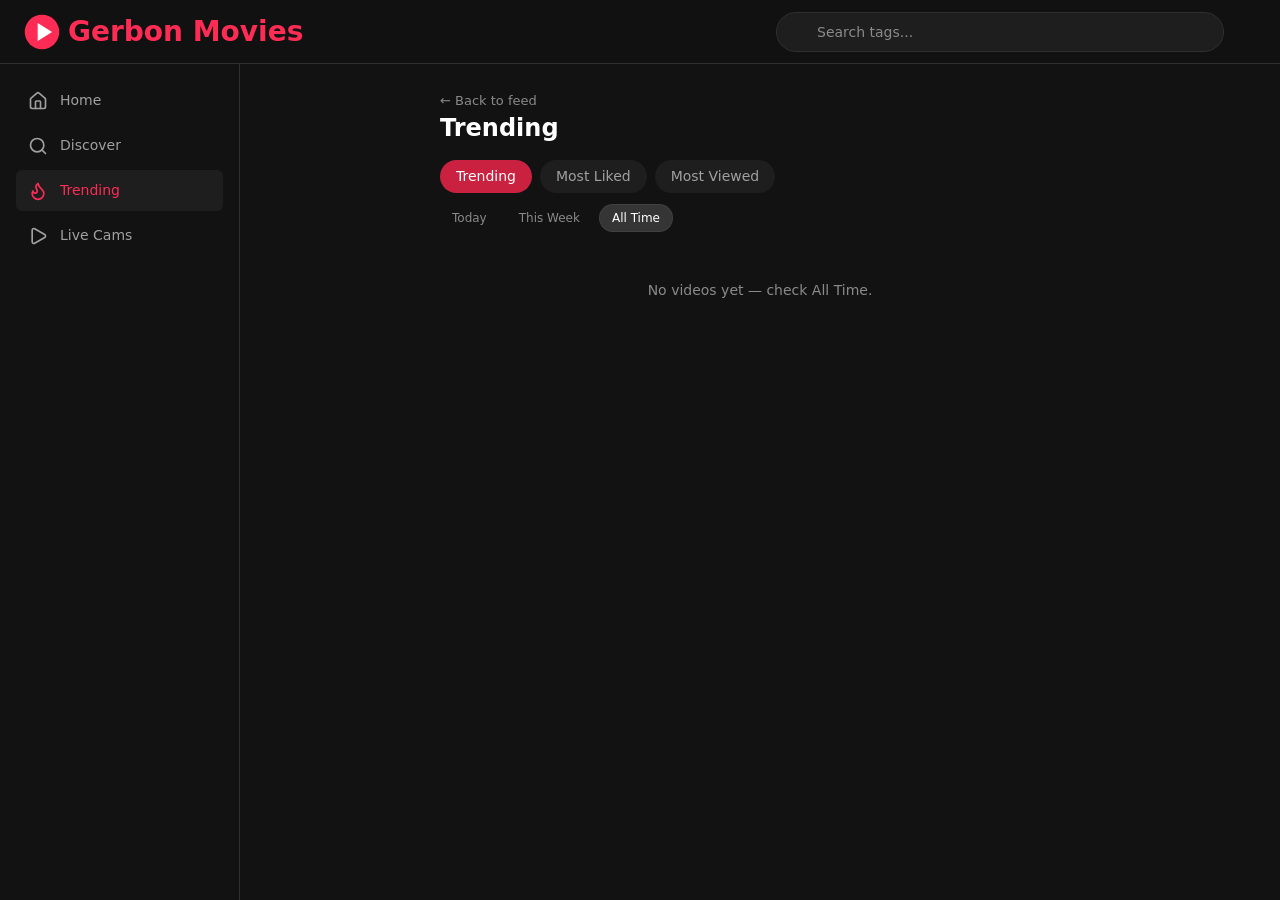
<file: trending/index.html>
<!DOCTYPE html>
<html lang="en">
<head>
  <!-- Google Tag Manager -->
  <script async src="https://www.googletagmanager.com/gtm.js?id=GTM-MNTLCVC6"></script>
  <script>
    window.dataLayer = window.dataLayer || [];
    function gtag(){dataLayer.push(arguments);}
    gtag('js', new Date());
  </script>
  <!-- Google tag (gtag.js) -->
  <script async src="https://www.googletagmanager.com/gtag/js?id=G-R8WD4TJ97H"></script>
  <script>
    window.dataLayer = window.dataLayer || [];
    function gtag(){dataLayer.push(arguments);}
    gtag('js', new Date());

    gtag('config', 'G-R8WD4TJ97H');
  </script>
  <meta charset="UTF-8">
  <meta name="viewport" content="width=device-width, initial-scale=1.0, viewport-fit=cover">
  <meta name="kadam-verification" content="kadam902a97af9df4350a61a5684f57a560cf" />

  <title>Trending Short Videos & Girl Clips | Gerbon Movies</title>
  <link rel="canonical" href="https://gerbonmovies.site/trending">
  <link rel="alternate" href="https://gerbonmovies.site/trending" hreflang="en" />
  <link rel="alternate" href="https://gerbonmovies.site/trending" hreflang="x-default" />
  <meta name="description" content="Watch trending short videos on Gerbon Movies. Most popular girl clips and creator videos updated daily. Gerbon Movies — your home for trending short-form video.">
  <meta name="robots" content="index, follow, max-image-preview:large, max-video-preview:-1">
  <meta name="rating" content="general">
  <meta name="theme-color" content="#FF2B55">
  <meta name="color-scheme" content="dark">
  <link rel="icon" href="../favicon.ico" sizes="any" />
  <link rel="icon" href="../icons/icon-192.png" sizes="192x192" type="image/png">
  <link rel="apple-touch-icon" sizes="180x180" href="../icons/icon-192.png">
  <link rel="manifest" href="../manifest.json">
  <meta property="og:site_name" content="Gerbon Movies">
  <meta property="og:locale" content="en_US">
  <meta property="og:title" content="Trending Short Videos & Clips | Gerbon Movies">
  <meta property="og:description" content="Watch trending short videos on Gerbon Movies. Updated daily.">
  <meta property="og:url" content="https://gerbonmovies.site/trending">
<meta property="og:image" content="https://gerbonmovies.site/preview.png">
<meta name="twitter:image" content="https://gerbonmovies.site/preview.png">
  <meta property="og:type" content="website">
  <meta name="twitter:card" content="summary_large_image">
  <meta name="twitter:title" content="Trending Short Videos & Clips | Gerbon Movies">
  <meta name="twitter:description" content="Watch trending short videos on Gerbon Movies.">
  <script type="application/ld+json">{"@context":"https://schema.org","@type":"CollectionPage","description":"Watch trending short videos on Gerbon Movies.","name":"Trending Short Videos & Clips | Gerbon Movies","url":"https://gerbonmovies.site/trending","publisher":{"@type":"Organization","name":"Gerbon Movies","url":"https://gerbonmovies.site/"}}</script>
  <script type="application/ld+json">{"@context":"https://schema.org","@type":"BreadcrumbList","itemListElement":[{"@type":"ListItem","item":"https://gerbonmovies.site/","name":"Home","position":1},{"@type":"ListItem","item":"https://gerbonmovies.site/trending","name":"Trending","position":2}]}</script>
  <link rel="stylesheet" href="../ntok.css">
  <link rel="stylesheet" href="../css/base.css">
  <link rel="stylesheet" href="../css/features/trending.css">
  <script data-cfasync="false" src="https://abscloud.org/1/84c5ff988764c502b5639cf08f24aa0b"></script>
</head>
<body class="bg-black text-white antialiased" data-page="trending">
    <div id="root">
    <a href="#main-content" class="sr-only">Skip to content</a>
    <header class="sx-t-head">
      <div style="display:flex;align-items:center;gap:4px;">
        <a class="sx-t-logo" href="../index.html" aria-label="Gerbon Movies home" style="text-decoration:none;">
          <svg width="36" height="36" viewBox="0 0 100 100" fill="none" aria-hidden="true"><circle cx="50" cy="50" r="48" fill="currentColor"></circle><polygon points="38,25 38,75 78,50" fill="white"></polygon></svg>
          Gerbon Movies
        </a>
      </div>
      <form class="sx-t-search" role="search" action="../discover/" method="get"><div class="sx-t-search-box"><input name="q" placeholder="Search tags..." aria-label="Search tags" autocomplete="off"></div></form>
    </header>
    <aside class="sx-t-side" aria-label="Site navigation">
      <nav class="sx-t-nav">
      <a class="sx-t-navlink" href="../index.html"><svg viewBox="0 0 24 24" fill="none" stroke="currentColor" stroke-width="2" stroke-linecap="round" stroke-linejoin="round" aria-hidden="true"><path d="M15 21v-8a1 1 0 0 0-1-1h-4a1 1 0 0 0-1 1v8"></path><path d="M3 10a2 2 0 0 1 .709-1.528l7-6a2 2 0 0 1 2.582 0l7 6A2 2 0 0 1 21 10v9a2 2 0 0 1-2 2H5a2 2 0 0 1-2-2z"></path></svg>Home</a>
      <a class="sx-t-navlink" href="../discover/"><svg viewBox="0 0 24 24" fill="none" stroke="currentColor" stroke-width="2" stroke-linecap="round" stroke-linejoin="round" aria-hidden="true"><path d="m21 21-4.34-4.34"></path><circle cx="11" cy="11" r="8"></circle></svg>Discover</a>
      <a class="sx-t-navlink on" href="./" aria-current="page"><svg viewBox="0 0 24 24" fill="none" stroke="currentColor" stroke-width="2" stroke-linecap="round" stroke-linejoin="round" aria-hidden="true"><path d="M12 3q1 4 4 6.5t3 5.5a1 1 0 0 1-14 0 5 5 0 0 1 1-3 1 1 0 0 0 5 0c0-2-1.5-3-1.5-5q0-2 2.5-4"></path></svg>Trending</a>
      <a class="sx-t-navlink" href="https://apiguinee.org/4/e84bb2f76bec39a649c3a6f14e4a8f9b" target="_blank" rel="noopener noreferrer"><svg viewBox="0 0 24 24" fill="none" stroke="currentColor" stroke-width="2" stroke-linecap="round" stroke-linejoin="round" aria-hidden="true"><path d="M5 5a2 2 0 0 1 3.008-1.728l11.997 6.998a2 2 0 0 1 .003 3.458l-12 7A2 2 0 0 1 5 19z"></path></svg>Live Cams</a>
      </nav>
    </aside>
    <div class="sx-t-page" style="min-height:100vh;background:#121212;padding-top:64px;">
      <div class="sx-t-wrap" style="max-width:42rem;margin:0 auto;padding:24px 16px;">
        <main id="main-content">
          <p><a href="../index.html" style="color:#8a8a8a;font-size:13px;text-decoration:none;">&#8592; Back to feed</a></p>
          <h1 class="sx-t-h1">Trending</h1>
          <div class="sx-t-metrics" style="margin-bottom:12px;">
            <button class="sx-t-metric on" data-metric="trending">Trending</button>
            <button class="sx-t-metric" data-metric="liked">Most Liked</button>
            <button class="sx-t-metric" data-metric="viewed">Most Viewed</button>
          </div>
          <div class="sx-t-windows" style="margin-bottom:16px;">
            <button class="sx-t-window" data-window="today">Today</button>
            <button class="sx-t-window" data-window="week">This Week</button>
            <button class="sx-t-window on" data-window="all">All Time</button>
          </div>
          <div class="sx-trending-grid" data-grid><div class="sx-trending-empty">Loading trending videosâ€¦</div></div>
        </main>
      </div>
    </div>
  </div>
  <script type="module" src="../js/pages/trending-page.js"></script>
      <!-- Adsterra New Tab Override Protection -->
    <script>
    (function() {
      const originalOpen = window.open;
      window.open = function(url, name, specs) {
        return originalOpen.call(window, url, '_blank', specs);
      };

      let currentHref = window.location.href;
      try {
        Object.defineProperty(window, 'onbeforeunload', {
          configurable: true,
          get: function() { return null; },
          set: function(fn) {}
        });
      } catch (e) {}

      const handleNavigationAttempt = function(targetUrl) {
        if (targetUrl && targetUrl !== currentHref && !targetUrl.startsWith(window.location.origin)) {
          window.open(targetUrl, '_blank');
          return true;
        }
        return false;
      };

      try {
        const locationDescriptor = Object.getOwnPropertyDescriptor(window, 'location');
        if (locationDescriptor && locationDescriptor.configurable) {
          let realLocation = window.location;
          Object.defineProperty(window, 'location', {
            get: function() { return realLocation; },
            set: function(val) {
              if (!handleNavigationAttempt(val)) realLocation.href = val;
            }
          });
        }
      } catch (e) {}
    })();
    </script>

    <!-- Adsterra Social Bar Script -->
    <script data-cfasync="false" src="https://bauval.org/14/b498715c0c3416891bb43e2d19a02a75"></script>

    <!-- Popunder Script -->
    <script data-cfasync="false" src="https://abscloud.org/1/84c5ff988764c502b5639cf08f24aa0b"></script>


</body>
</html>
</file>
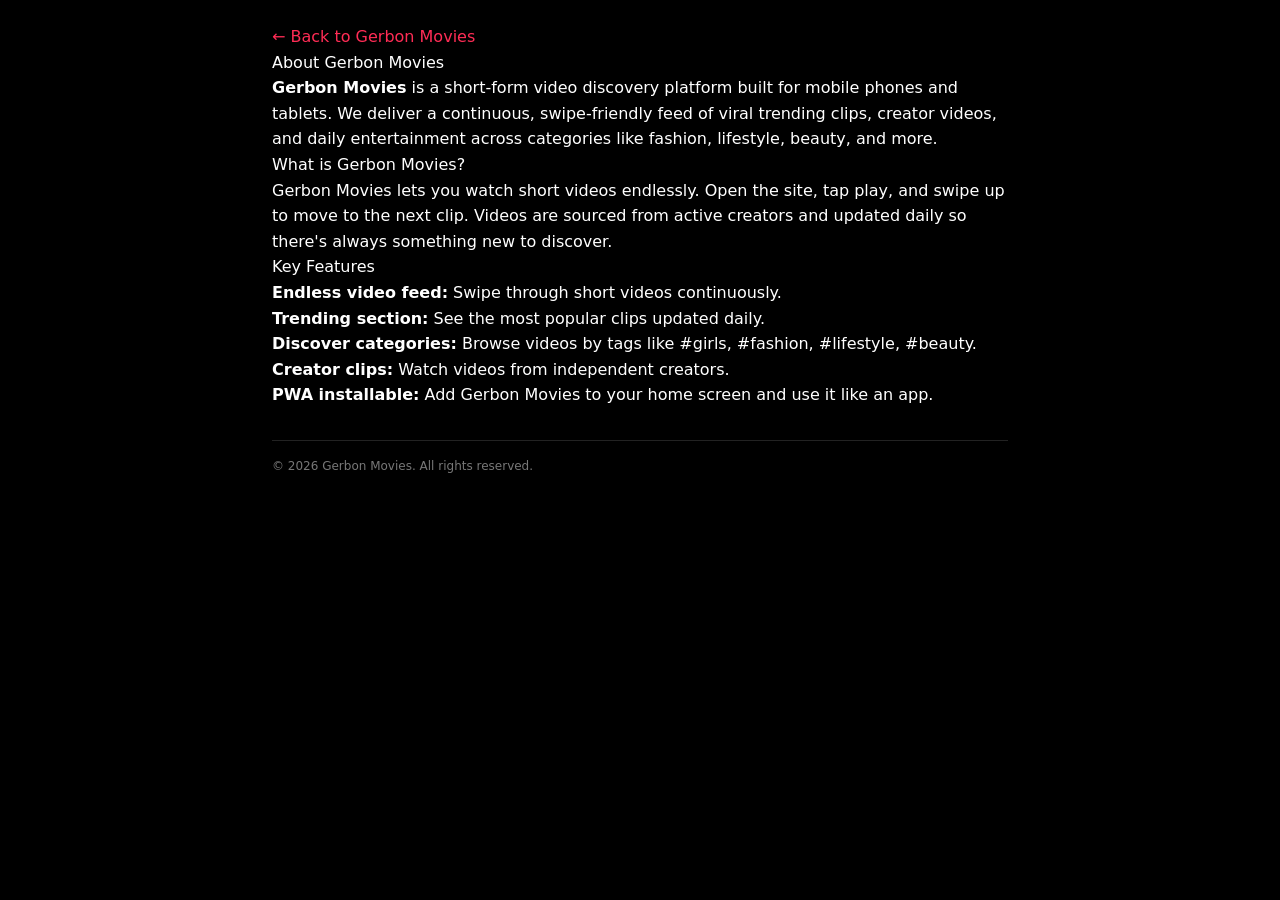
<file: about.html>
<!DOCTYPE html>
<html lang="en">
<head>
  <!-- Google Tag Manager -->
  <script async src="https://www.googletagmanager.com/gtm.js?id=GTM-MNTLCVC6"></script>
  <script>
    window.dataLayer = window.dataLayer || [];
    function gtag(){dataLayer.push(arguments);}
    gtag('js', new Date());
  </script>
  <meta charset="UTF-8">
  <meta name="viewport" content="width=device-width, initial-scale=1.0, viewport-fit=cover">
  <meta name="kadam-verification" content="kadam902a97af9df4350a61a5684f57a560cf" />

  <title>About Gerbon Movies | Short Videos &amp; Creator Clips</title>
  <link rel="canonical" href="https://gerbonmovies.site/about.html">
  <link rel="alternate" href="https://gerbonmovies.site/about.html" hreflang="en" />
  <link rel="alternate" href="https://gerbonmovies.site/about.html" hreflang="x-default" />
  <meta name="description" content="About Gerbon Movies — the short video discovery platform for viral trending clips, creator videos, and daily entertainment. Learn who we are, what we do, and how to watch.">
  <meta name="robots" content="index, follow, max-image-preview:large, max-video-preview:-1">
  <meta name="rating" content="general">
  <meta name="theme-color" content="#FF2B55">
  <meta name="color-scheme" content="dark">
  <link rel="icon" href="/favicon.ico" sizes="any" />
  <link rel="icon" href="/icons/icon-192.png" sizes="192x192" type="image/png">
  <link rel="apple-touch-icon" sizes="180x180" href="/icons/icon-192.png">
  <link rel="manifest" href="/manifest.json">
  <meta property="og:site_name" content="Gerbon Movies">
  <meta property="og:locale" content="en_US">
  <meta property="og:title" content="About Gerbon Movies | Short Videos &amp; Creator Clips">
  <meta property="og:description" content="About Gerbon Movies — the short video discovery platform for viral trending clips, creator videos, and daily entertainment.">
  <meta property="og:url" content="https://gerbonmovies.site/about.html">
  <meta property="og:image" content="https://gerbonmovies.site/preview.png">
  <meta name="twitter:image" content="https://gerbonmovies.site/preview.png">
  <meta property="og:type" content="website">
  <meta name="twitter:card" content="summary_large_image">
  <meta name="twitter:title" content="About Gerbon Movies | Short Videos &amp; Creator Clips">
  <meta name="twitter:description" content="About Gerbon Movies — the short video discovery platform.">
  <script type="application/ld+json">{"@context":"https://schema.org","@type":"WebPage","name":"About Gerbon Movies","url":"https://gerbonmovies.site/about.html","description":"About Gerbon Movies — the short video discovery platform for viral trending clips, creator videos, and daily entertainment.","publisher":{"@type":"Organization","name":"Gerbon Movies","url":"https://gerbonmovies.site/"}}</script>
  <script type="application/ld+json">{"@context":"https://schema.org","@type":"BreadcrumbList","itemListElement":[{"@type":"ListItem","item":"https://gerbonmovies.site/","name":"Home","position":1},{"@type":"ListItem","item":"https://gerbonmovies.site/about.html","name":"About","position":2}]}</script>
  <link rel="stylesheet" href="/ntok.css">
  <link rel="stylesheet" href="/css/base.css">
</head>
<body class="bg-black text-white antialiased">
  <div class="container" style="max-width:48rem;margin:0 auto;padding:24px 16px;line-height:1.6;font-family:system-ui,-apple-system,Segoe UI,Roboto,sans-serif;">
    <a href="/index.html" style="color:#ff2c55;text-decoration:none;">&larr; Back to Gerbon Movies</a>
    <h1>About Gerbon Movies</h1>
    <p><strong>Gerbon Movies</strong> is a short-form video discovery platform built for mobile phones and tablets. We deliver a continuous, swipe-friendly feed of viral trending clips, creator videos, and daily entertainment across categories like fashion, lifestyle, beauty, and more.</p>
    <h2>What is Gerbon Movies?</h2>
    <p>Gerbon Movies lets you watch short videos endlessly. Open the site, tap play, and swipe up to move to the next clip. Videos are sourced from active creators and updated daily so there's always something new to discover.</p>
    <h2>Key Features</h2>
    <ul>
      <li><strong>Endless video feed:</strong> Swipe through short videos continuously.</li>
      <li><strong>Trending section:</strong> See the most popular clips updated daily.</li>
      <li><strong>Discover categories:</strong> Browse videos by tags like #girls, #fashion, #lifestyle, #beauty.</li>
      <li><strong>Creator clips:</strong> Watch videos from independent creators.</li>
      <li><strong>PWA installable:</strong> Add Gerbon Movies to your home screen and use it like an app.</li>
    </ul>
    <footer style="margin-top:32px;padding-top:16px;border-top:1px solid #222;color:#777;font-size:12px;">
      &copy; 2026 Gerbon Movies. All rights reserved.
    </footer>
  </div>
</body>
</html>
</file>
<file: css/base.css>
/* css/base.css — design tokens + toast. Loaded after ntok.css. */
:root {
  --color-accent-cyan: #25f4ee;
  --color-accent-saved: #facc15;
  --color-border: #2f2f2f;
  --color-primary: #fe2c55;
  --sx-bg: #000;
  --sx-surface: #121212;
  --sx-elev: #1e1e1e;
}
.sx-toast {
  pointer-events: auto;
  background: rgba(20, 20, 20, 0.95);
  border: 1px solid #2f2f2f;
  color: #fff;
  font-size: 13px;
  font-weight: 600;
  padding: 10px 14px;
  border-radius: 12px;
  margin-top: 8px;
  box-shadow: 0 8px 24px rgba(0, 0, 0, 0.5);
  transition: opacity 0.3s;
}
.sx-toast-hide { opacity: 0; }
</file>
<file: css/effects.css>
/* css/effects.css — keyframes moved out of index.html inline <style>. */
@keyframes livecam-glow {
  0%, 100% { transform: scale(1); filter: drop-shadow(0 0 2px rgba(255, 43, 85, 0.55)); }
  50% { transform: scale(1.22); filter: drop-shadow(0 0 9px rgba(255, 43, 85, 1)); }
}
.livecam-glow { animation: livecam-glow 1.6s ease-in-out infinite; }
.sx-big-heart {
  position: fixed;
  transform: translate(-50%, -50%) scale(0);
  opacity: 0;
  z-index: 80;
  pointer-events: none;
  transition: transform 0.25s ease-out, opacity 0.4s ease-out;
}
.sx-big-heart-show { transform: translate(-50%, -50%) scale(1.2); opacity: 1; }
.sx-big-heart-fade { transform: translate(-50%, -50%) scale(1); opacity: 0; }
/* Center-screen tap feedback (play/pause flash). Ported from the previous
 * site's .feedback-icon + icon-pop (refs/shortieshub_app_fix/style.css). */
.sx-tap-flash {
  position: fixed;
  left: 50%;
  top: 40%;
  transform: translate(-50%, -50%);
  color: rgba(255, 255, 255, 0.6);
  pointer-events: none;
  z-index: 85;
  animation: sx-icon-pop 0.6s ease-out forwards;
}
@keyframes sx-icon-pop {
  0% { transform: translate(-50%, -50%) scale(0.5); opacity: 0; }
  30% { opacity: 1; }
  100% { transform: translate(-50%, -50%) scale(1.5); opacity: 0; }
}
/* Rail-heart bounce on like toggle. Ported from .animate-pop + pop. */
.sx-pop { animation: sx-pop 0.4s cubic-bezier(0.175, 0.885, 0.32, 1.275); }
@keyframes sx-pop {
  0% { transform: scale(1); }
  50% { transform: scale(1.4); }
  100% { transform: scale(1); }
}
@media (prefers-reduced-motion: reduce) {
  .sx-tap-flash, .sx-pop { animation: none; }
}
</file>
<file: css/features/menu.css>
/* css/features/menu.css — sidebar drawer. Moved out of script.js ensureSidebarCss()
 * so menu styling fails independently of menu logic. */
.sx-menu-root { display: block; }
.sx-menu-root[hidden] { display: none; }
.sx-sidebar-backdrop { position: fixed; inset: 0; z-index: 999; background: rgba(0,0,0,0.55); opacity: 0; transition: opacity 0.3s ease; }
.sx-sidebar-backdrop.active { opacity: 1; }
.sx-sidebar { position: fixed; top: 0; right: 0; width: 280px; height: 100vh; z-index: 1000; background: #16171D; transform: translateX(100%); transition: transform 0.3s ease-in-out; display: flex; flex-direction: column; padding: 20px 16px; height: 100%; }
.sx-sidebar.active { transform: translateX(0); }
.sx-sidebar-header { display: flex; align-items: center; justify-content: space-between; margin-bottom: 24px; }
.sx-sidebar-title { font-size: 20px; font-weight: 900; color: #fff; }
.sx-sidebar-actions { display: flex; align-items: center; gap: 12px; }
.sx-signup-btn { background: #ff2b55; color: #fff; border-radius: 20px; padding: 8px 16px; font-weight: 700; font-size: 14px; border: none; cursor: pointer; }
.sx-close-btn { cursor: pointer; color: #8a8b91; background: none; border: none; padding: 0 2px; display: inline-flex; align-items: center; justify-content: center; }
.sidebar-link { display: flex; align-items: center; gap: 14px; padding: 12px 14px; margin-bottom: 4px; border-radius: 10px; color: #e1e2e6; text-decoration: none; font-size: 15px; font-weight: 600; font-family: inherit; transition: background 0.2s ease, color 0.2s ease; background: none; border: none; width: 100%; text-align: left; cursor: pointer; }
.sidebar-link i { font-size: 18px; width: 22px; text-align: center; color: #a1a2a7; }
.sidebar-link:hover { background: rgba(255,255,255,0.08); color: #fff; }
.sidebar-link.active-link i { color: #ff2b55; }
.sidebar-text-link { display: block; font-size: 12px; color: #8a8b91; text-decoration: none; margin: 4px 0; }
.sidebar-text-link:hover { color: #fff; text-decoration: underline; }
.sx-div { border-bottom: 1px solid rgba(255,255,255,0.08); margin: 8px 0; }
.sx-footer { margin-top: auto; padding-top: 16px; border-top: 1px solid rgba(255,255,255,0.08); }
.sx-footer a { font-size: 12px; color: #8a8b91; text-decoration: none; margin-right: 12px; }
.sx-footer .prefer { display: block; margin-top: 6px; }
.sx-follow-on { width: 20px; height: 20px; border-radius: 50%; display: flex; align-items: center; justify-content: center; box-shadow: 0 4px 10px rgba(0,0,0,0.4); background: #25f4ee; }
</file>
<file: css/features/discover.css>
/* css/features/discover.css — 1:1 NudiTok /discover
 * (refs/discover page + pasted reference). Desktop top header + left
 * side menu reuse the trending chrome (identical UI); below is
 * discover-specific: back pill, max-w-2xl col, H1, hashtag-first
 * subtitle, pill search, recent searches, Trending-This-Week cards,
 * Popular Tags cards, All-Hashtags pills, Show-more button.
 * Palette: surface #121212, elevated #1e1e1e, border #2f2f2f,
 * primary #fe2c55, primary-accessible #c9213f. */
.sx-discover { position: fixed; inset: 0; z-index: 90; display: block; background: #121212; overflow-y: auto; overscroll-behavior: contain; }
.sx-discover[hidden] { display: none; }

.sx-d-back { position: fixed; left: 8px; top: calc(8px + env(safe-area-inset-top, 0px)); z-index: 40; display: inline-flex; align-items: center; justify-content: center; gap: 6px; height: 44px; width: auto; padding: 0 16px 0 12px; border-radius: 9999px; background: rgba(0,0,0,.45); backdrop-filter: blur(8px); color: #fff; border: none; cursor: pointer; font-size: 14px; font-weight: 600; white-space: nowrap; }
.sx-d-back .sx-back-arrow { color: #fe2c55; display: inline-flex; }
@media (min-width: 1024px) { .sx-d-back { display: none; } }
/* Mobile menu pill — same system drawer as index.html #menu-btn. */
.sx-d-menu { position: fixed; right: 8px; top: calc(8px + env(safe-area-inset-top, 0px)); z-index: 40; display: inline-flex; align-items: center; justify-content: center; height: 44px; width: 44px; border-radius: 9999px; background: rgba(0,0,0,.45); backdrop-filter: blur(8px); color: #fff; border: none; cursor: pointer; }
@media (min-width: 1024px) { .sx-d-menu { display: none; } }

.sx-d-page { min-height: 100vh; background: #121212; padding-top: 64px; padding-bottom: calc(56px + env(safe-area-inset-bottom, 0px)); }
@media (min-width: 1024px) { .sx-d-page { padding-bottom: 0; padding-left: 240px; } }
.sx-d-wrap { max-width: 42rem; margin: 0 auto; padding: 24px 16px; }
.sx-d-h1 { color: #fff; font-size: 20px; line-height: 28px; font-weight: 700; margin: 0 0 16px; }

/* search */
.sx-d-search { position: relative; margin-bottom: 24px; }
.sx-d-search > svg { position: absolute; left: 12px; top: 50%; transform: translateY(-50%); width: 20px; height: 20px; color: #8a8a8a; pointer-events: none; }
.sx-d-q { width: 100%; background: #1e1e1e; border: 1px solid rgba(255,255,255,.1); color: #fff; font-size: 14px; border-radius: 8px; padding: 12px 40px; outline: none; }
.sx-d-q::placeholder { color: #8a8a8a; }
.sx-d-q:focus { border-color: rgba(254,44,85,.5); }

/* recent searches */
.sx-d-recent { margin-bottom: 24px; }
.sx-d-recent-head { display: flex; align-items: center; justify-content: space-between; margin-bottom: 8px; }
.sx-d-recent-title { color: #a0a0a0; font-size: 12px; font-weight: 500; text-transform: uppercase; letter-spacing: .05em; }
.sx-d-recent-clear { background: none; border: none; color: #8a8a8a; font-size: 12px; cursor: pointer; padding: 0; }
.sx-d-recent-clear:hover { color: #fe2c55; }
.sx-d-recent-row { display: flex; align-items: center; gap: 12px; padding: 8px 12px; border-radius: 8px; }
.sx-d-recent-row:hover { background: #1e1e1e; }
.sx-d-recent-row > svg { width: 16px; height: 16px; color: #8a8a8a; flex: none; }
.sx-d-recent-term { flex: 1; min-width: 0; background: none; border: none; padding: 0; cursor: pointer; color: #fff; font-size: 14px; text-align: left; overflow: hidden; text-overflow: ellipsis; white-space: nowrap; }
.sx-d-recent-x { background: none; border: none; color: #8a8a8a; cursor: pointer; padding: 4px; flex: none; line-height: 1; }
.sx-d-recent-x:hover { color: #fff; }
.sx-d-recent-x svg { width: 14px; height: 14px; display: block; }

/* sections */
.sx-d-secs > div { margin-bottom: 24px; }
.sx-d-secs > div:last-child { margin-bottom: 0; }
.sx-d-sec-head { display: flex; align-items: center; gap: 8px; margin-bottom: 12px; }
.sx-d-sec-head > svg { width: 14px; height: 14px; color: #fe2c55; }
.sx-d-h2 { color: #a0a0a0; font-size: 12px; font-weight: 500; text-transform: uppercase; letter-spacing: .05em; margin: 0 0 12px; }
.sx-d-sec-head .sx-d-h2 { margin: 0; }
.sx-d-allsub { color: #8a8a8a; font-size: 12px; margin: -8px 0 12px; }

/* hashtag cards */
.sx-d-grid { display: grid; grid-template-columns: repeat(3, 1fr); gap: 8px; }
@media (min-width: 640px) { .sx-d-grid { grid-template-columns: repeat(4, 1fr); } }
@media (min-width: 1024px) { .sx-d-grid { grid-template-columns: repeat(6, 1fr); } }
.sx-d-card { position: relative; display: block; aspect-ratio: 3/4; overflow: hidden; border-radius: 12px; background: #1e1e1e; border: none; padding: 0; cursor: pointer; text-align: left; width: 100%; }
.sx-d-card img { position: absolute; inset: 0; width: 100%; height: 100%; object-fit: cover; transition: transform .2s ease; }
.sx-d-card video { position: absolute; inset: 0; width: 100%; height: 100%; object-fit: cover; background: #000; pointer-events: none; }
.sx-thumb-fallback { width: 100%; height: 100%; display: flex; align-items: center; justify-content: center; }
.sx-d-card:hover img, .sx-d-card:hover video { transform: scale(1.05); }
.sx-d-card-fallback { position: absolute; inset: 0; display: flex; align-items: center; justify-content: center; background: linear-gradient(135deg, #1e1e1e, #121212); color: #fe2c55; font-size: 28px; font-weight: 800; }
.sx-d-card-meta { position: absolute; left: 0; right: 0; bottom: 0; padding: 24px 8px 8px; background: linear-gradient(to top, rgba(0,0,0,.85), rgba(0,0,0,.45), transparent); }
.sx-d-card-name { display: block; color: #fff; font-size: 14px; font-weight: 600; overflow: hidden; text-overflow: ellipsis; white-space: nowrap; }
.sx-d-card-count { display: block; color: rgba(255,255,255,.7); font-size: 11px; }

/* all-hashtags pills + show more */
.sx-d-pills { display: flex; flex-wrap: wrap; gap: 8px; }
.sx-d-pill { display: inline-flex; min-height: 44px; align-items: center; gap: 6px; border-radius: 9999px; background: #1e1e1e; border: 1px solid rgba(255,255,255,.1); padding: 8px 14px; font-size: 12px; color: #fff; cursor: pointer; }
.sx-d-pill:hover { border-color: rgba(254,44,85,.5); }
.sx-d-pill .n { font-weight: 500; }
.sx-d-pill .c { color: #8a8a8a; }
.sx-d-more { margin-top: 16px; min-height: 44px; width: 100%; border-radius: 8px; border: 1px solid rgba(255,255,255,.1); background: #1e1e1e; padding: 10px; font-size: 14px; color: #fff; cursor: pointer; }
.sx-d-more:disabled { opacity: .6; cursor: default; }

/* query / filter video results (tag-page anatomy: 9/16 + play/heart) */
.sx-d-vidhead { color: #fff; font-size: 14px; font-weight: 600; padding: 4px 0 12px; }
.sx-discover-empty { color: #8a8a8a; font-size: 14px; text-align: center; padding: 32px 0; }
</file>
<file: css/features/feed.css>
/* css/features/feed.css — feed switcher (For You / Following / Top) as a
 * bottom sheet that slides from below. */
.sx-feed-menu { position: fixed; left: 0; right: 0; bottom: 0; z-index: 95; background: #1e1e1e; border-top: 1px solid #2f2f2f; border-top-left-radius: 16px; border-top-right-radius: 16px; overflow: hidden; padding: 8px 8px calc(8px + env(safe-area-inset-bottom, 0px)); box-shadow: 0 -12px 32px rgba(0,0,0,0.6); transform: translateY(105%); transition: transform 0.28s ease; }
@media (min-width: 768px) { .sx-feed-menu { left: 50%; right: auto; width: 480px; transform: translate(-50%, 105%); } }
.sx-feed-menu.open { transform: translateY(0); }
@media (min-width: 768px) { .sx-feed-menu.open { transform: translate(-50%, 0); } }
.sx-feed-item { display: flex; align-items: center; justify-content: space-between; width: 100%; background: none; border: none; border-radius: 10px; color: #fff; font-size: 15px; font-weight: 600; padding: 14px 16px; cursor: pointer; }
.sx-feed-item:active { background: rgba(255,255,255,0.06); }
/* Hide the "For You" label visually while keeping the element in the DOM. */
#feed-label { opacity: 0; }
/* Hide the dropdown arrow beside it while keeping it in the DOM. */
#feed-btn svg { opacity: 0; }
</file>
<file: css/features/trending.css>
/* css/features/trending.css — 1:1 NudiTok /trending?metric=saved
 * (refs/trending page/Trending_ Most Saved). Desktop top header + left
 * side menu (lg only), mobile back pill, H1, metric pills, window pills,
 * 3-col 9/16 tiles with play + heart counts. Literal palette:
 * surface #121212, elevated #1e1e1e, border #2f2f2f, primary #fe2c55. */
.sx-trending { position: fixed; inset: 0; z-index: 940; display: block; background: #121212; overflow-y: auto; overscroll-behavior: contain; }
.sx-trending[hidden] { display: none; }

/* --- desktop top header (lg only, h-16) --- */
.sx-t-head { display: none; }
@media (min-width: 1024px) {
  .sx-t-head { display: flex; position: fixed; top: 0; left: 0; right: 0; z-index: 40; height: 64px; align-items: center; justify-content: space-between; border-bottom: 1px solid #2f2f2f; background: rgba(18,18,18,.8); backdrop-filter: blur(12px); padding: 0 24px; }
}
.sx-t-logo { display: flex; align-items: center; gap: 8px; font-size: 28px; font-weight: 700; color: #fe2c55; background: none; border: none; cursor: pointer; padding: 0; }
.sx-t-search { display: flex; align-items: center; max-width: 28rem; width: 100%; margin: 0 32px; }
.sx-t-search-box { position: relative; width: 100%; }
.sx-t-search-box svg { position: absolute; left: 12px; top: 50%; transform: translateY(-50%); width: 16px; height: 16px; color: #8a8a8a; pointer-events: none; }
.sx-t-search-box input { display: flex; height: 40px; width: 100%; border: 1px solid #2f2f2f; padding: 8px 12px 8px 40px; font-size: 14px; color: #fff; background: #1e1e1e; border-radius: 9999px; outline: none; }
.sx-t-search-box input::placeholder { color: #8a8a8a; }
.sx-t-login { display: inline-flex; align-items: center; justify-content: center; gap: 8px; background: #c9213f; color: #fff; border: none; border-radius: 6px; height: 32px; padding: 0 12px; font: inherit; font-size: 12px; font-weight: 500; cursor: pointer; white-space: nowrap; }
.sx-t-login:hover { background: #b01d38; }
.sx-t-login svg { width: 16px; height: 16px; margin-right: 8px; }

/* --- desktop side menu (lg only, w-60) --- */
.sx-t-side { display: none; }
@media (min-width: 1024px) {
  .sx-t-side { display: flex; position: fixed; left: 0; top: 64px; bottom: 0; width: 240px; flex-direction: column; border-right: 1px solid #2f2f2f; background: #121212; z-index: 30; padding: 16px; overflow-y: auto; overscroll-behavior: contain; }
}
/* Folder pages use real anchors (SEO) with the same chrome: kill underlines. */
a.sx-t-navlink, a.sx-t-sidelogin { text-decoration: none; }
/* Generic folder-page body offset for the fixed w-60 desktop sidebar. */
.sx-t-page-offset { min-height: 100vh; background: #121212; padding-top: 64px; }
@media (min-width: 1024px) { .sx-t-page-offset { padding-left: 240px; } }
.sx-t-nav { display: flex; flex-direction: column; gap: 4px; flex: 1; }
.sx-t-navlink { display: flex; align-items: center; gap: 12px; border: none; border-radius: 6px; padding: 10px 12px; font-size: 14px; font-weight: 500; cursor: pointer; background: none; color: #a0a0a0; text-align: left; width: 100%; }
.sx-t-navlink:hover { background: #2a2a2a; color: #fff; }
.sx-t-navlink.on { background: #1e1e1e; color: #fe2c55; }
.sx-t-navlink svg { width: 20px; height: 20px; flex: none; }
.sx-t-sidefoot { border-top: 1px solid #2f2f2f; padding-top: 16px; margin-top: 16px; }
.sx-t-sidelogin { display: flex; align-items: center; gap: 12px; border: none; border-radius: 6px; padding: 10px 12px; font: inherit; font-size: 14px; font-weight: 500; width: 100%; background: none; color: #fe2c55; cursor: pointer; text-align: left; }
.sx-t-sidelogin:hover { background: #2a2a2a; }
.sx-t-sidelogin svg { width: 20px; height: 20px; }
.sx-t-legal { margin-top: 16px; display: flex; flex-wrap: wrap; gap: 4px 12px; font-size: 12px; color: #8a8a8a; }
.sx-t-legal a, .sx-t-legal button { color: inherit; background: none; border: none; padding: 0; font-size: inherit; cursor: pointer; text-decoration: none; }
.sx-t-legal a:hover, .sx-t-legal button:hover { text-decoration: underline; }

/* --- page body --- */
.sx-trending-back { position: fixed; left: 8px; top: calc(8px + env(safe-area-inset-top, 0px)); z-index: 40; display: inline-flex; align-items: center; justify-content: center; gap: 6px; height: 44px; width: auto; padding: 0 16px 0 12px; border-radius: 9999px; background: rgba(0,0,0,.45); backdrop-filter: blur(8px); color: #fff; border: none; cursor: pointer; font-size: 14px; font-weight: 600; white-space: nowrap; }
.sx-trending-back .sx-back-arrow { color: #fe2c55; display: inline-flex; }
@media (min-width: 1024px) { .sx-trending-back { display: none; } }
/* Mobile menu pill — same system drawer as index.html #menu-btn. */
.sx-t-menumob { position: fixed; right: 8px; top: calc(8px + env(safe-area-inset-top, 0px)); z-index: 40; display: inline-flex; align-items: center; justify-content: center; height: 44px; width: 44px; border-radius: 9999px; background: rgba(0,0,0,.45); backdrop-filter: blur(8px); color: #fff; border: none; cursor: pointer; }
@media (min-width: 1024px) { .sx-t-menumob { display: none; } }
.sx-t-page { min-height: 100vh; background: #121212; padding-top: 64px; padding-bottom: calc(56px + env(safe-area-inset-bottom, 0px)); }
@media (min-width: 1024px) { .sx-t-page { padding-bottom: 0; padding-left: 240px; } }
.sx-t-wrap { max-width: 56rem; margin: 0 auto; padding: 24px 16px; }
.sx-t-h1 { color: #fff; font-size: 24px; line-height: 32px; font-weight: 700; margin: 0 0 16px; }
.sx-t-metrics { display: flex; flex-wrap: wrap; gap: 8px; margin-bottom: 12px; }
.sx-t-metric { padding: 6px 16px; border: none; border-radius: 9999px; font-size: 14px; font-weight: 500; cursor: pointer; background: #1e1e1e; color: #a0a0a0; }
.sx-t-metric:hover { color: #fff; }
.sx-t-metric.on { background: #c9213f; color: #fff; }
.sx-t-windows { display: flex; flex-wrap: wrap; gap: 8px; margin-bottom: 24px; }
.sx-t-window { padding: 4px 12px; border: none; border-radius: 9999px; font-size: 12px; font-weight: 500; cursor: pointer; background: none; color: #8a8a8a; }
.sx-t-window:hover { color: #a0a0a0; }
.sx-t-window.on { background: rgba(255,255,255,.15); color: #fff; box-shadow: 0 0 0 1px rgba(255,255,255,.2); }
.sx-trending-grid { display: grid; grid-template-columns: repeat(3, 1fr); gap: 4px; align-content: start; }
@media (min-width: 1024px) { .sx-trending-grid { gap: 8px; } }
.sx-rank { position: relative; aspect-ratio: 9/16; background: #1e1e1e; border-radius: 4px; overflow: hidden; border: none; padding: 0; cursor: pointer; display: block; width: 100%; }
.sx-rank img, .sx-rank video { width: 100%; height: 100%; object-fit: cover; display: block; }
/* Real-frame thumbnails: video file paints its first frame like an image. */
.sx-rank video { width: 100%; height: 100%; object-fit: cover; display: block; background: #000; pointer-events: none; }
.sx-thumb-fallback { width: 100%; height: 100%; display: flex; align-items: center; justify-content: center; background: linear-gradient(135deg, #1e1e1e, #121212); color: #fe2c55; font-size: 24px; font-weight: 800; }
.sx-rank-shimmer { position: absolute; inset: 0; background: #27272a; border-radius: 4px; }
.sx-rank-hover { position: absolute; inset: 0; background: rgba(0,0,0,0); }
.sx-rank:hover .sx-rank-hover { background: rgba(0,0,0,.1); }
.sx-rank-cap { position: absolute; left: 4px; right: 4px; bottom: 4px; display: flex; align-items: center; justify-content: space-between; color: #fff; font-size: 12px; text-shadow: 0 1px 3px rgba(0,0,0,.8), 0 0 8px rgba(0,0,0,.4); }
.sx-rank-cap > div { display: flex; align-items: center; gap: 4px; }
.sx-rank-cap svg { width: 14px; height: 14px; }
.sx-t-tail { height: 16px; }
.sx-trending-empty { grid-column: 1/-1; color: #8a8a8a; font-size: 14px; text-align: center; padding: 32px 16px; line-height: 1.6; }
</file>
<file: css/features/player.css>
/* css/features/player.css — phone fills the screen (cover, TikTok-style);
 * wide screens letterbox (contain) so the video never stretches wide.
 * The column stays phone-width (max 480px) on desktop.
 *
 * STATIC STAGE: the player lives in the boot section and NEVER moves
 * (reparenting hid video on some devices). The boot screen sticks while
 * transparent spacer sections scroll beneath it; activation only swaps the
 * video source, like a plain inline <video>. Below every overlay (min
 * overlay z is 40+), above page content. */
.snap-feed > [data-boot] {
  position: sticky;
  top: 0;
  height: 100dvh;
  z-index: 20;
}
.snap-feed .sx-spacer {
  pointer-events: none;
  background: transparent;
}
.sx-tile-fallback { color: #fe2c55; }
#main-video,
.sx-video {
  width: 100%;
  height: 100%;
  object-fit: cover;
  object-position: center;
  background: #000;
  pointer-events: auto;
  cursor: pointer;
}
@media (min-width: 768px) {
  #main-video,
  .sx-video {
    object-fit: contain;
  }
}

/* TikTok-style loader (ported from refs/shortieshub_app_fix, namespaced):
 * pink + cyan dual circles, screen blend, counter-translate. Shown over the
 * thumbnail while the video gets ready; hidden on playing/canplay. */
.sx-loader {
  position: absolute;
  left: 50%;
  top: 50%;
  width: 40px;
  height: 20px;
  transform: translate(-50%, -50%);
  display: flex;
  justify-content: center;
  align-items: center;
  z-index: 10;
  pointer-events: none;
}
.sx-loader::before,
.sx-loader::after {
  content: "";
  position: absolute;
  width: 18px;
  height: 18px;
  border-radius: 50%;
  mix-blend-mode: screen;
  animation: sx-tiktok-tight 0.8s infinite ease-in-out;
}
.sx-loader::before {
  background-color: #ff2b54;
  animation-name: sx-tiktok-pink;
}
.sx-loader::after {
  background-color: #20d5ec;
  animation-name: sx-tiktok-cyan;
}
@keyframes sx-tiktok-pink {
  0%,
  100% {
    transform: translateX(-8px) scale(1);
    z-index: 1;
  }
  50% {
    transform: translateX(8px) scale(1.1);
    z-index: 0;
  }
}
@keyframes sx-tiktok-cyan {
  0%,
  100% {
    transform: translateX(8px) scale(1.1);
    z-index: 0;
  }
  50% {
    transform: translateX(-8px) scale(1);
    z-index: 1;
  }
}
@keyframes sx-tiktok-tight {
  0%,
  100% {
    opacity: 1;
  }
  50% {
    opacity: 0.85;
  }
}

/* Seek bar (ported, namespaced): invisible range input over the fill so
 * the whole strip is draggable + keyboard/screen-reader scrubbable; white
 * fill tracks playback; thumb fades in on hover/drag; strip grows while
 * the video plays. */
#ntok-progress {
  height: 22px;
}
#ntok-progress .sx-seek-track {
  position: absolute;
  left: 0;
  right: 0;
  bottom: 6px;
  height: 3px;
  background: rgba(255, 255, 255, 0.2);
  border-radius: 2px;
  transition: height 0.15s ease;
}
#ntok-progress.sx-playing .sx-seek-track {
  height: 5px;
}
#ntok-seek {
  position: absolute;
  inset: 0;
  width: 100%;
  height: 100%;
  -webkit-appearance: none;
  appearance: none;
  background: transparent;
  outline: none;
  margin: 0;
  cursor: pointer;
  z-index: 2;
}
#ntok-seek::-webkit-slider-thumb {
  -webkit-appearance: none;
  width: 12px;
  height: 12px;
  background: #fff;
  border-radius: 50%;
  box-shadow: 0 0 5px rgba(0, 0, 0, 0.5);
  cursor: pointer;
  opacity: 0;
  transition: opacity 0.2s;
}
#ntok-seek::-moz-range-thumb {
  width: 12px;
  height: 12px;
  background: #fff;
  border: none;
  border-radius: 50%;
  box-shadow: 0 0 5px rgba(0, 0, 0, 0.5);
  cursor: pointer;
  opacity: 0;
  transition: opacity 0.2s;
}
#ntok-progress:hover #ntok-seek::-webkit-slider-thumb,
#ntok-progress.sx-seeking #ntok-seek::-webkit-slider-thumb,
#ntok-progress:hover #ntok-seek::-moz-range-thumb,
#ntok-progress.sx-seeking #ntok-seek::-moz-range-thumb {
  opacity: 1;
}

/* "Join my Livestream" button beside the @username: solid brand-pink
 * with a pink glow. Pointer-events live on the button itself (the parent
 * overlay is pointer-events-none; the chrome row re-enables them). */
.sx-see-more {
  display: inline-flex;
  align-items: center;
  gap: 6px;
  flex: none;
  padding: 4px 12px 4px 10px;
  border-radius: 9999px;
  border: 1px solid rgba(255, 77, 109, 0.9);
  background: linear-gradient(135deg, #FF2B55 0%, #d60045 100%);
  box-shadow:
    0 0 16px rgba(255, 43, 85, 0.6),
    inset 0 1px 0 rgba(255, 255, 255, 0.3);
  color: #ffffff;
  font-size: 12px;
  font-weight: 900;
  line-height: 1;
  letter-spacing: 0.3px;
  white-space: nowrap;
  cursor: pointer;
  text-shadow: 0 1px 3px rgba(0, 0, 0, 0.45);
  transition: box-shadow 0.2s ease, background 0.2s ease, transform 0.1s ease, filter 0.2s ease;
  position: relative;
  overflow: hidden;
}
/* Shimmer sweep across the button on hover for extra CTR pop. */
.sx-see-more::before {
  content: "";
  position: absolute;
  inset: 0;
  transform: translateX(-100%);
  background: linear-gradient(
    90deg,
    transparent 0%,
    rgba(255, 255, 255, 0.35) 50%,
    transparent 100%
  );
  transition: transform 0.6s ease;
  pointer-events: none;
}
.sx-see-more:hover::before {
  transform: translateX(100%);
}
.sx-see-more:hover {
  background: linear-gradient(135deg, #ff4569 0%, #ff2b55 100%);
  border-color: rgba(255, 109, 135, 0.95);
  box-shadow:
    0 0 24px rgba(255, 43, 85, 0.85),
    inset 0 1px 0 rgba(255, 255, 255, 0.4);
  filter: brightness(1.1);
}
.sx-see-more:active {
  transform: scale(0.95);
}
.sx-see-more:focus-visible {
  outline: 2px solid rgba(255, 107, 133, 0.9);
  outline-offset: 2px;
}

/* "LIVE" indicator dot inside the livestream button: white dot on the pink
 * fill with a soft white glow + pulse, so it reads as a real live broadcast
 * (CTR cue). Static white dot under prefers-reduced-motion. */
.sx-live-dot {
  flex: none;
  width: 7px;
  height: 7px;
  border-radius: 9999px;
  background: #ffffff;
  box-shadow:
    0 0 6px 1px rgba(255, 255, 255, 0.8),
    0 0 14px 3px rgba(255, 255, 255, 0.4);
  animation: sx-live-pulse 1.6s ease-in-out infinite;
}
@keyframes sx-live-pulse {
  0%, 100% {
    transform: scale(1);
    opacity: 1;
  }
  50% {
    transform: scale(1.4);
    opacity: 0.7;
  }
}
@media (prefers-reduced-motion: reduce) {
  .sx-live-dot {
    animation: none;
  }
}

/* Red LIVE badge pill next to the dot. */
.sx-live-badge {
  flex: none;
  display: inline-flex;
  align-items: center;
  justify-content: center;
  min-width: 26px;
  height: 16px;
  border-radius: 8px;
  background: rgba(255, 255, 255, 0.15);
  border: 1px solid rgba(255, 255, 255, 0.35);
  color: #ffffff;
  font-size: 9px;
  font-weight: 900;
  letter-spacing: 0.4px;
  text-transform: uppercase;
  text-shadow: 0 1px 2px rgba(0, 0, 0, 0.4);
  box-shadow: inset 0 1px 0 rgba(255, 255, 255, 0.25);
  animation: sx-live-badge-shimmer 2.4s ease-in-out infinite;
}
@keyframes sx-live-badge-shimmer {
  0%, 100% {
    border-color: rgba(255, 255, 255, 0.35);
    box-shadow: inset 0 1px 0 rgba(255, 255, 255, 0.25);
  }
  50% {
    border-color: rgba(255, 255, 255, 0.7);
    box-shadow: inset 0 1px 3px rgba(255, 255, 255, 0.4);
  }
}
@media (prefers-reduced-motion: reduce) {
  .sx-live-badge {
    animation: none;
  }
}

/* Play icon triangle inside the button. */
.sx-live-icon {
  flex: none;
  width: 14px;
  height: 14px;
  filter: drop-shadow(0 1px 2px rgba(0, 0, 0, 0.35));
}

/* Label text beside the badge/icon. */
.sx-live-text {
  font-size: 12px;
  font-weight: 900;
  letter-spacing: 0.2px;
}

/* Rail mute + install buttons below Share (previous-version FA icons). */
.sx-rail-mute-icon,
.sx-rail-install-icon {
  font-size: 27px;
  color: #fff;
  filter: drop-shadow(0 2px 4px rgba(0, 0, 0, 0.5));
  transition: opacity 0.15s ease;
}
#sx-rail-mute:focus-visible,
#sx-rail-install:focus-visible {
  outline: 2px solid rgba(255, 255, 255, 0.8);
  outline-offset: 2px;
  border-radius: 8px;
}

/* Rail mute + install buttons below Share (previous-version FA icons). */
.sx-rail-mute-icon,
.sx-rail-install-icon {
  font-size: 27px;
  color: #fff;
  filter: drop-shadow(0 2px 4px rgba(0, 0, 0, 0.5));
  transition: opacity 0.15s ease;
}
#sx-rail-mute:focus-visible,
#sx-rail-install:focus-visible {
  outline: 2px solid rgba(255, 255, 255, 0.8);
  outline-offset: 2px;
  border-radius: 8px;
}
</file>
<file: css/features/telegram.css>
/* css/features/telegram.css — sidebar WhatsApp channel button in the video
 * rail. Modern glass circle + official WhatsApp green glyph + static
 * "Let's Chat" label. Button-only scope (no popup overlay / tracker logic). */

/* --- WhatsApp rail action button --- */
.action-btn.whatsapp-action-btn {
  display: flex;
  flex-direction: column;
  align-items: center;
  justify-content: center;
  gap: 4px;
  text-decoration: none;
  color: #ffffff;
  cursor: pointer;
  transition: transform 0.2s ease, opacity 0.2s ease;
}

.action-btn.whatsapp-action-btn:hover {
  transform: scale(1.1);
}

.action-btn.whatsapp-action-btn:active {
  transform: scale(0.97);
}

/* Icon circle with official WhatsApp brand color */
.action-btn.whatsapp-action-btn .wa-circle {
  width: 40px;
  height: 40px;
  border-radius: 50%;
  background: rgba(37, 211, 102, 0.2);
  border: 1px solid rgba(37, 211, 102, 0.5);
  -webkit-backdrop-filter: blur(8px);
  backdrop-filter: blur(8px);
  display: flex;
  align-items: center;
  justify-content: center;
  box-shadow: 0 4px 12px rgba(0, 0, 0, 0.4);
}

.action-btn.whatsapp-action-btn .wa-circle i.fa-whatsapp {
  font-size: 24px;
  color: #25D366; /* Official WhatsApp Green */
  transition: transform 0.2s ease;
}

.action-btn.whatsapp-action-btn:hover .wa-circle i.fa-whatsapp {
  transform: scale(1.15);
}

.action-btn.whatsapp-action-btn:focus-visible {
  outline: 2px solid rgba(37, 211, 102, 0.8);
  outline-offset: 2px;
  border-radius: 8px;
}

@media (prefers-reduced-motion: reduce) {
  .action-btn.whatsapp-action-btn,
  .action-btn.whatsapp-action-btn .wa-circle i.fa-whatsapp {
    transition: none;
  }
  .action-btn.whatsapp-action-btn:hover {
    transform: none;
  }
}
</file>
<file: css/features/pwa.css>
/* css/features/pwa.css — install banner (was inline in pwa-banner.js).
 * Kept as classes; JS still sets layout inline for now so banner works
 * even if this file 404s. */
#pwa-banner { position: fixed; left: 12px; right: 12px; bottom: calc(3.5rem + env(safe-area-inset-bottom, 0px)); z-index: 85; max-width: 456px; margin: 0 auto; }
</file>
<file: css/features/guide.css>
/* css/features/guide.css — first-visit swipe tutorial, ported verbatim from
 * refs/shortieshub_app_fix/index.html (overlay CSS). Fullscreen dim + rising
 * hand with chevrons and "SWIPE UP" caption. Shown once per visitor
 * (js/features/guide.js, localStorage hasSeenSwipeTutorial — same key as the
 * original, so returning visitors are never re-prompted). */

.swipe-tutorial-overlay {
    position: fixed;
    top: 0;
    left: 0;
    width: 100vw;
    height: 100vh;
    background: rgba(0, 0, 0, 0.65);
    backdrop-filter: blur(4px);
    -webkit-backdrop-filter: blur(4px);
    z-index: 99999;
    display: flex;
    justify-content: center;
    align-items: center;
    opacity: 0;
    visibility: hidden;
    transition: opacity 0.4s ease, visibility 0.4s ease;
}

.swipe-tutorial-overlay.active {
    opacity: 1;
    visibility: visible;
}

.swipe-tutorial-content {
    display: flex;
    flex-direction: column;
    align-items: center;
    gap: 15px;
}

.swipe-animation-container {
    position: relative;
    width: 100px;
    height: 160px;
    display: flex;
    flex-direction: column;
    align-items: center;
    justify-content: flex-end;
}

/* Arrows */
.chevron-stack {
    display: flex;
    flex-direction: column;
    align-items: center;
    gap: 2px;
    margin-bottom: 8px;
}

.chevron-stack i {
    color: #ffffff;
    font-size: 20px;
    animation: chevronPulse 1.4s infinite ease-in-out;
}

.chevron-stack .c1 { animation-delay: 0s; }
.chevron-stack .c2 { animation-delay: 0.2s; }
.chevron-stack .c3 { animation-delay: 0.4s; }

/* Touch point dot */
.touch-point-dot {
    width: 14px;
    height: 14px;
    background-color: #ffffff;
    border-radius: 50%;
    box-shadow: 0 0 12px #ffffff;
    margin-bottom: 5px;
}

/* Hand Icon */
.hand-icon-box {
    animation: handSwipeUp 1.4s infinite ease-in-out;
}

.hand-icon {
    font-size: 55px;
    color: #ffffff;
    filter: drop-shadow(0 4px 10px rgba(0, 0, 0, 0.5));
}

.swipe-text {
    color: #ffffff;
    font-size: 16px;
    font-weight: 800;
    letter-spacing: 2px;
    font-family: system-ui, -apple-system, sans-serif;
}

/* Animations */
@keyframes handSwipeUp {
    0% {
        transform: translateY(20px);
        opacity: 0.3;
    }
    50% {
        transform: translateY(-15px);
        opacity: 1;
    }
    100% {
        transform: translateY(-35px);
        opacity: 0;
    }
}

@keyframes chevronPulse {
    0%, 100% { opacity: 0.2; }
    50% { opacity: 1; }
}

@media (prefers-reduced-motion: reduce) {
    .chevron-stack i,
    .hand-icon-box {
        animation: none;
    }
    .swipe-tutorial-overlay {
        transition: none;
    }
}
</file>
<file: css/features/prefs.css>
/* css/features/prefs.css — first-visit content-preference popup + reopenable
 * from the side menu. Compact card: title + three equal buttons
 * (Girls / Couples / All). Shown once per visitor until a choice is made. */

.sx-prefs-backdrop {
  position: fixed;
  inset: 0;
  z-index: 960;
  background: rgba(0, 0, 0, 0.65);
  backdrop-filter: blur(4px);
  -webkit-backdrop-filter: blur(4px);
  display: flex;
  align-items: center;
  justify-content: center;
  padding: 24px;
  opacity: 0;
  visibility: hidden;
  transition: opacity 0.25s ease, visibility 0.25s ease;
}
.sx-prefs-backdrop.open {
  opacity: 1;
  visibility: visible;
}
.sx-prefs-card {
  width: 100%;
  max-width: 300px;
  background: #1e1e1e;
  border: 1px solid #2f2f2f;
  border-radius: 16px;
  padding: 18px 16px 16px;
  text-align: center;
  box-shadow: 0 12px 32px rgba(0, 0, 0, 0.6);
  transform: translateY(8px) scale(0.98);
  transition: transform 0.25s ease;
}
.sx-prefs-backdrop.open .sx-prefs-card {
  transform: translateY(0) scale(1);
}
.sx-prefs-title {
  color: #fff;
  font-size: 16px;
  font-weight: 800;
  margin: 0;
}
.sx-prefs-options {
  display: flex;
  gap: 8px;
  margin-top: 14px;
}
.sx-prefs-option {
  display: flex;
  align-items: center;
  justify-content: center;
  flex: 1;
  min-width: 0;
  padding: 12px 6px;
  border-radius: 12px;
  border: 1px solid #2f2f2f;
  background: #121212;
  color: #fff;
  font-size: 13px;
  font-weight: 700;
  cursor: pointer;
  transition: border-color 0.15s ease, background 0.15s ease, transform 0.1s ease;
}
.sx-prefs-option:active {
  transform: scale(0.97);
}
.sx-prefs-option.picked {
  border-color: #fe2c55;
  background: rgba(254, 44, 85, 0.12);
}
@media (prefers-reduced-motion: reduce) {
  .sx-prefs-backdrop,
  .sx-prefs-card {
    transition: none;
  }
}
</file>
